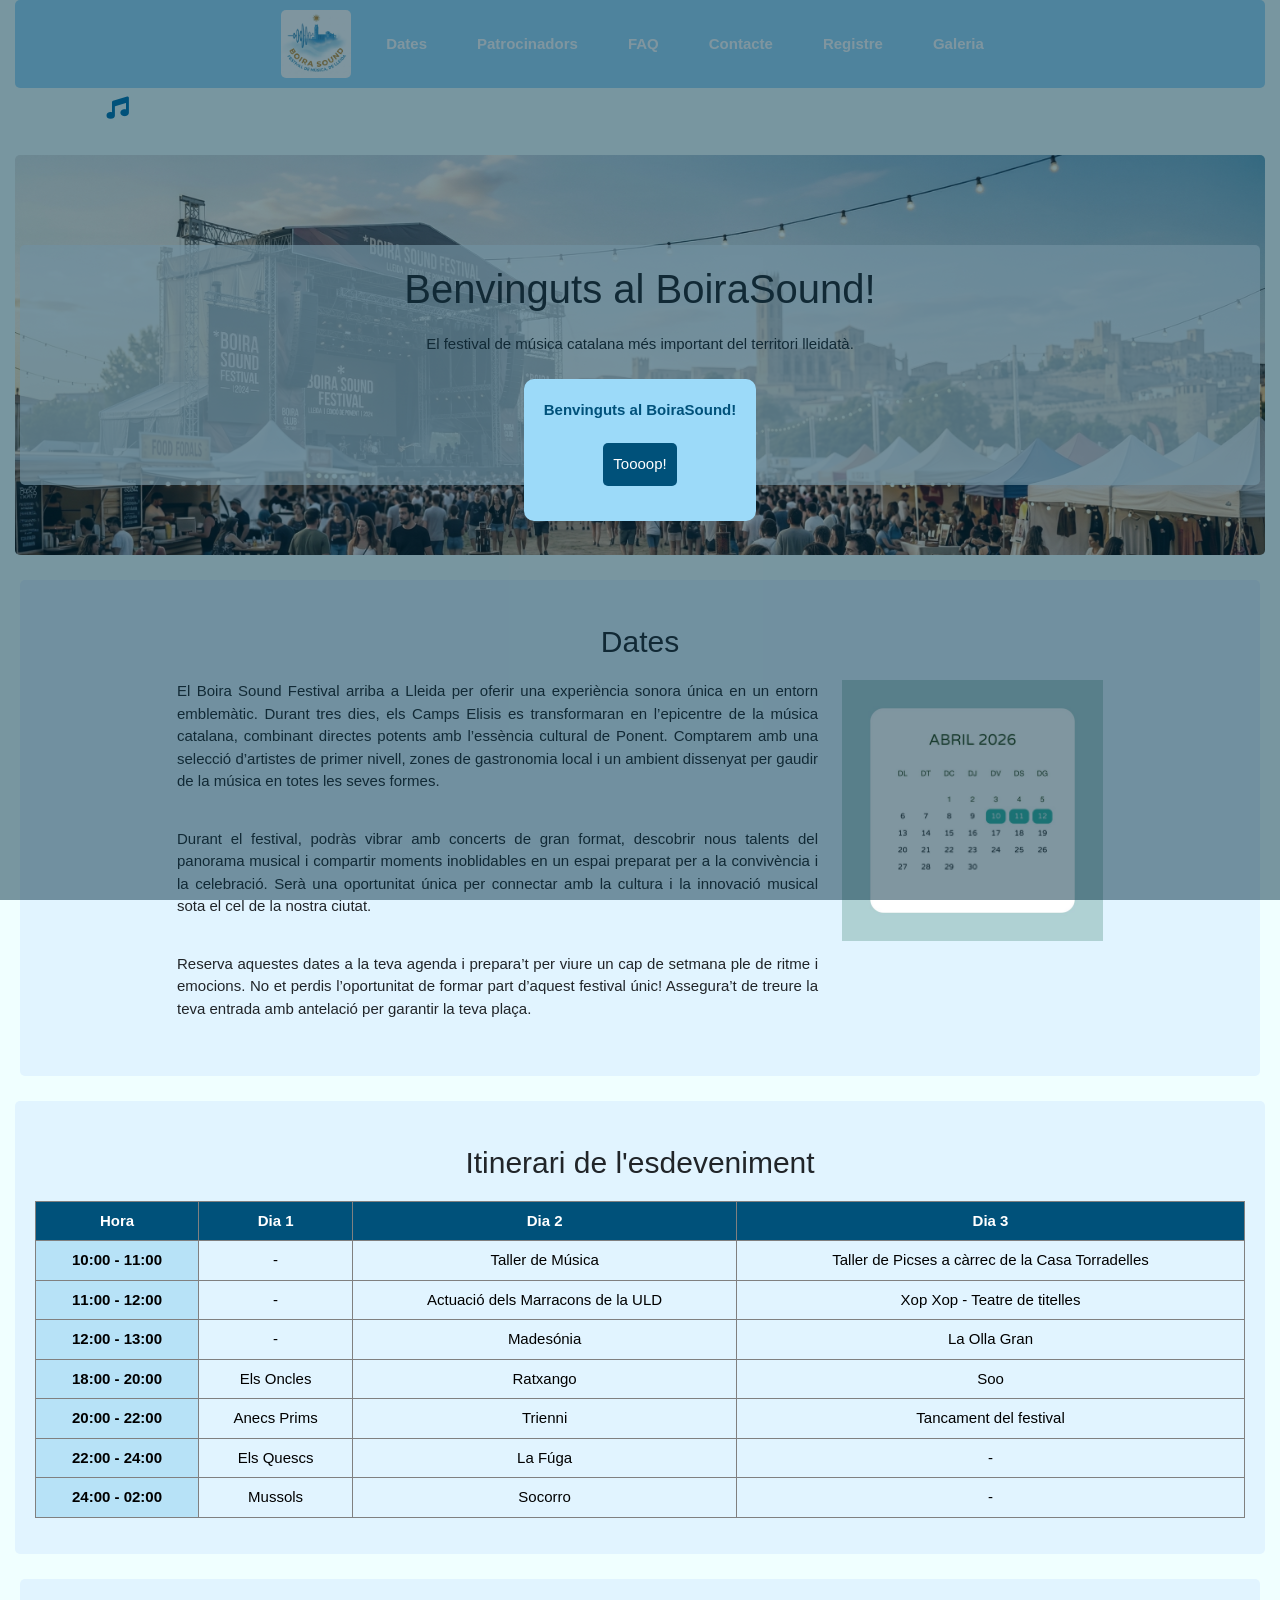
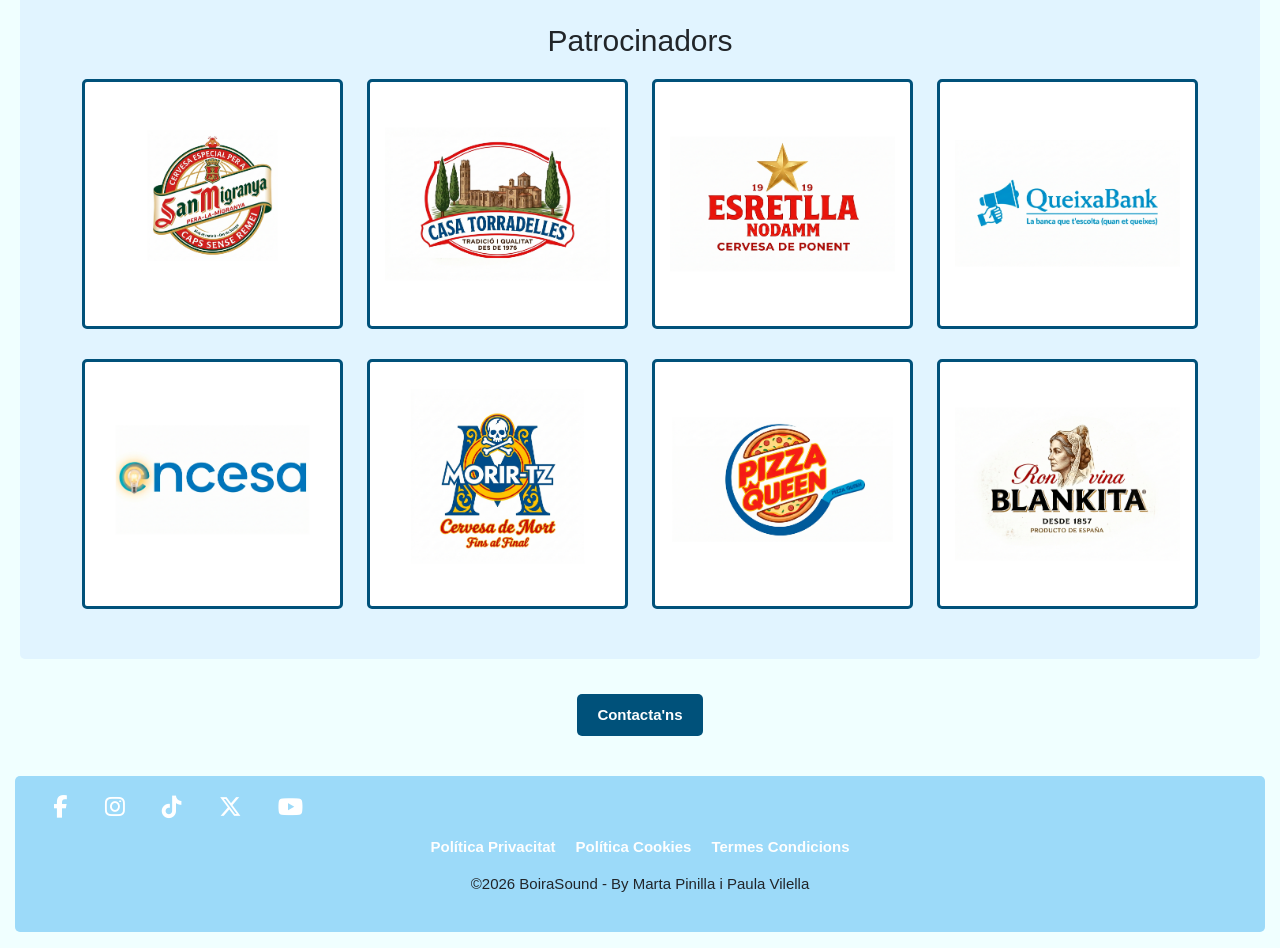
<file: index.html>
<!--Tipus de codi de la fulla-->
<!DOCTYPE html>
<!--Llengua de la web-->
<html lang="ca">
    <!--Part tècnica no visible per a l'usuari.-->
    <head>
        <!--Per a tenir tots el caràcters necessaris per escriure-->
        <meta charset="UTF-8">
        <!--Disseny responsive / adaptable a mobil-->
        <meta name="viewport" content="width=device-width, initial-scale=1.0">
        <!--Títol de la web-->
        <title>BoiraSound</title>
        <!--Enllacem el Bootstrap per organitzar la pàgina-->
        <link href="https://cdn.jsdelivr.net/npm/bootstrap@5.3.5/dist/css/bootstrap.min.css" rel="stylesheet">
        <!--Enllaç amb el full d'estil / css-->
        <link href="./css/style.css" rel="stylesheet">
        <!--Icona que apareix a la pestanya del navegador-->
        <link rel="icon" type="image/png" href="./imatges/favicon.ico">
        <!-- Font Awesome CDN per a les Icones -->
        <link rel="stylesheet" href="https://cdnjs.cloudflare.com/ajax/libs/font-awesome/6.5.2/css/all.min.css">
    </head>
    <!--onmousemove crida la funció del js cada vegada que el ratolí es mou per la pàgina-->
    <body onmousemove="mourenota(event);">
        <!--Icona de nota musical que segueix el cursor, configurada des del css i js-->
        <i id="notamusical" class="fa-solid fa-music"></i>
    <!--Dividim el body amb header, main i footer-->
        <!--Encapçalament-->
        <header>
            <!--Element purament de navegació apart que també ajuda a l'estructura-->
            <nav> 
                <!--Checkbox que actua com un interruptor ocult que fa que s'obri i es tanqui el menú-->
                <input type="checkbox" id="menu-toggle">
                <!--Icona d'amburguesa que sol apareix quan l'ample de la pantalla és menor de 768px i amb el menu-toggle fa que quan es cliqui l'hamburgueseta s'encengui l'interruptor i surti el desplegable del menú-->
                <label class="hamburguesa" for="menu-toggle" id="botoMenu"> <i class="fa-solid fa-bars"></i> </label>

                <!--Llista d'enllaços per la barra de navegació-->
                <ul class="menu"> 
                    <li><a href="index.html" class="logotip"><img src="./imatges/BoiraSound.png" alt="Logotip"></a> </li>
                    <li><a href="#DatesGeneral" class="canvipg">Dates</a></li>
                    <li><a href="#patrocinadors" class="canvipg">Patrocinadors</a></li>
                    <li><a href="FAQ.html" class="canvipg">FAQ</a></li>
                    <li><a href="contacte.html" class="canvipg">Contacte</a></li>
                    <li><a href="registre.html" class="canvipg">Registre</a></li>
                    <li><a href="galeria.html" class="canvipg">Galeria</a></li>
                </ul>
            </nav>
        </header>
        <!--Contingut principal de la web-->
        <main>
            <!--Per separar elements ho fem a través de seccions i divisors.-->
            <!--Secció hero amb un botó per anar a la pàgina del registre-->
            <section id="inici">
                <img alt="imatge del festival" src="./imatges/Img Inici.png">
                <div>
                    <!--Titol principal amb H1-->
                    <h1>Benvinguts al BoiraSound!</h1>
                    <p>El festival de música catalana més important del territori lleidatà.</p>
                    <button><a href="registre.html" id="botoContacte">Registra't</a></button>
                </div>
            </section>
            <!--Contingut sobre l’esdeveniment i un calendari amb les dates. Estructurat amb bootstrap per ordenar i fer la web visualment més atractiva tant en ordenador com en tablet o telèfon mòbil-->       
            <!--El Bootstrap és un fitxer css extern que ens ajuda a distribuir la pàgina, funciona amb divisors classificats per contenidors > files > columnes per determinar quants objectes i de quina mida pot anar a cada lloc-->     
            <section>
                <article id = "DatesGeneral">
                    <!--Subtítols amb H2-->
                    <h2>Dates</h2>
                    <div id="dates" class="container">  <!--Contenidor gran-->
                        <div class="row justify-content-center"> <!--Fila amb la justificació centrada-->
                            <div class="col-md-7 "> <!--Columna de mida mitjana amb 7 de 12 columnes d'amplada-->
                                <p>El Boira Sound Festival arriba a Lleida per oferir una experiència sonora única en un entorn emblemàtic. Durant tres dies, els Camps Elisis es transformaran en l’epicentre de la música catalana, combinant directes potents amb l’essència cultural de Ponent. Comptarem amb una selecció d’artistes de primer nivell, zones de gastronomia local i un ambient dissenyat per gaudir de la música en totes les seves formes.</p>
                                <p>Durant el festival, podràs vibrar amb concerts de gran format, descobrir nous talents del panorama musical i compartir moments inoblidables en un espai preparat per a la convivència i la celebració. Serà una oportunitat única per connectar amb la cultura i la innovació musical sota el cel de la nostra ciutat.</p>
                                <p>Reserva aquestes dates a la teva agenda i prepara’t per viure un cap de setmana ple de ritme i emocions. No et perdis l’oportunitat de formar part d’aquest festival únic! Assegura’t de treure la teva entrada amb antelació per garantir la teva plaça.</p>
                            </div>
                            <div class="col-md-3 "> <!--Columna de mida mitjana amb 3 de 12 columnes d'amplada-->
                                <img  src="./imatges/calendari.jpg" class="img-fluid d-block mx-auto" alt="10,11,12 d'abril">
                            </div>
                        </div>
                    </div>
                </article>
            </section>
                <!--Taula amb l'itinerari de l'esdeveniment en format taula. Relació de les activitats en funció dels dies i les hores -->
                <article>
                    <h2>Itinerari de l'esdeveniment</h2>
                    <table class="table"> <!--El bootstrap també conté classes per fer adaptables i personalitzables fàcilment les taules com per exemple amb el thead per diferenciar la capçalera del cos-->
                        <thead class="table-light">
                        <tr>
                            <th> Hora </th>
                            <th> Dia 1 </th>
                            <th> Dia 2 </th>
                            <th> Dia 3 </th>
                        </tr></thead>
                        <tbody>
                        <tr> 
                            <th> 10:00 - 11:00 </th>
                            <td> - </td>
                            <td> Taller de Música </td>
                            <td> Taller de Picses a càrrec de la Casa Torradelles </td>
                        </tr>
                        <tr>
                            <th> 11:00 - 12:00 </th>
                            <td> - </td>
                            <td> Actuació dels Marracons de la ULD </td>
                            <td> Xop Xop - Teatre de titelles</td>
                        </tr>
                        <tr>
                            <th> 12:00 - 13:00 </th>
                            <td> - </td>
                            <td> Madesónia </td>
                            <td> La Olla Gran </td>
                        </tr>
                        <tr>
                            <th> 18:00 - 20:00 </th>
                            <td> Els Oncles </td>
                            <td> Ratxango </td>
                            <td> Soo </td>
                        </tr>
                        <tr>
                            <th> 20:00 - 22:00 </th>
                            <td> Anecs Prims </td>
                            <td> Trienni </td>
                            <td> Tancament del festival </td>
                        </tr>
                        <tr>
                            <th> 22:00 - 24:00 </th>
                            <td> Els Quescs </td>
                            <td> La Fúga</td>
                            <td> - </td>
                        </tr>
                        <tr>
                            <th> 24:00 - 02:00 </th>
                            <td> Mussols </td>
                            <td> Socorro </td>
                            <td> - </td>
                        </tr></tbody>
                    </table>
                </article>
                <!--Patrocinadors amb targetes d'efecte de gir: davant el logo, darrere el nom i l'enllaç-->
            <section>
                <article id="patrocinadors">
                    <h2>Patrocinadors</h2>
                    <div class="container">
                        <div class="row">
                            <div class="col-md-3"> <!--Cada col-md-3 és un patrocinador que conté l'efecte carta amb dues cares: logo i informació-->
                                <div class="carta"> 
                                    <div class="caraDavantPatro">
                                        <img alt="san migranya" src="./imatges/Patrocinadors/San Migranya.png">
                                    </div>
                                    <div class="caraDarreraPatro">
                                        <p>Sant Migranya</p>
                                        <a href="https://www.sanmiguel.com/es/" target="_blank" class="canvipg">Visita'ns</a>
                                    </div> 
                                </div>
                            </div>
                            <div class="col-md-3">
                                 <div class="carta"> 
                                    <div class="caraDavantPatro">
                                        <img alt="casa torradelles" src="./imatges/Patrocinadors/Casa Torradelles.png">
                                    </div>
                                    <div class="caraDarreraPatro">
                                        <p>Casa Torradelles</p>
                                        <a href="https://casatarradellas.es/" target="_blank" class="canvipg">Visita'ns</a>
                                    </div> 
                                </div>
                            </div>
                            <div class="col-md-3">
                                <div class="carta"> 
                                    <div class="caraDavantPatro">
                                        <img alt="estrella nodamm" src="./imatges/Patrocinadors/Esretlla Nodamm.png">
                                    </div>
                                    <div class="caraDarreraPatro">
                                        <p>Estrella Nodamm</p>
                                        <a href="https://www.estrelladamm.com/" target="_blank" class="canvipg">Visita'ns</a>
                                    </div> 
                                </div>
                            </div>
                            <div class="col-md-3">
                                <div class="carta"> 
                                    <div class="caraDavantPatro">
                                        <img alt="queixa banc" src="./imatges/Patrocinadors/Queixa Banc.png">
                                    </div>
                                    <div class="caraDarreraPatro">
                                        <p>Queixa Banc</p>
                                        <a href="https://www.caixabank.cat/particular/home/particulars_ca.html" target="_blank" class="canvipg">Visita'ns</a>
                                    </div> 
                                </div>
                            </div>
                            <div class="col-md-3">
                                <div class="carta"> 
                                    <div class="caraDavantPatro">
                                        <img alt="encesa" src="./imatges/Patrocinadors/Encesa.png">
                                    </div>
                                    <div class="caraDarreraPatro">
                                        <p>Encesa</p>
                                        <a href="https://endesaluz.es/" target="_blank" class="canvipg">Visita'ns</a>
                                    </div> 
                                </div>
                            </div> 
                            <div class="col-md-3">
                                <div class="carta"> 
                                    <div class="caraDavantPatro">
                                        <img alt="morir-tz" src="./imatges/Patrocinadors/Morir-tz.png">
                                    </div>
                                    <div class="caraDarreraPatro">
                                        <p>Morir-tz</p>
                                        <a href="https://moritz.com/ca/" target="_blank" class="canvipg">Visita'ns</a>
                                    </div> 
                                </div>
                            </div> 
                            <div class="col-md-3">
                                <div class="carta"> 
                                    <div class="caraDavantPatro">
                                        <img alt="pizza queen" src="./imatges/Patrocinadors/Pizza Queen.png">
                                    </div>
                                    <div class="caraDarreraPatro">
                                        <p>Pizza Queen</p>
                                        <a href="https://www.burgerking.es/ca/ " target="_blank" class="canvipg">Visita'ns</a>
                                    </div> 
                                </div>
                            </div> 
                            <div class="col-md-3">
                                <div class="carta"> 
                                    <div class="caraDavantPatro">
                                        <img alt="blankita" src="./imatges/Patrocinadors/Blankita.png">   
                                    </div>
                                    <div class="caraDarreraPatro">
                                        <p>Blankita</p>
                                        <a href="https://negrita.es/" target="_blank" class="canvipg">Visita'ns</a>
                                    </div> 
                                </div>
                            </div> 
                        </div>
                    </div>
                </article>
            </section>
            <!--Botó per anar al formulari de contacte-->
            <section id="botoContacte">
                <button><a href="contacte.html">Contacta'ns</a></button>
            </section>
        </main>
        <!--Peu de pàgina amb les icones de les xxss enllaçades, enllaços d'interès (termes i condicions, política de cookies, política de privadesa) i el copyright-->
        <footer>
            <div>
                <a href="https://www.facebook.com/?locale=ca_ES" target="_blank"><i class="fa-brands fa-facebook-f" alt="Facebook"></i></a>
                <a href="https://www.instagram.com/" target="_blank"><i class="fa-brands fa-instagram" alt="Instagram"></i></a>
                <a href="https://www.tiktok.com/es-419/" target="_blank"><i class="fa-brands fa-tiktok" alt="TikTok"></i></a>
                <a href="https://x.com/?lang=ca" target="_blank"><i class="fa-brands fa-x-twitter" alt="Twitter/X"></i></a>
                <a href="https://www.youtube.com/" target="_blank"><i class="fa-brands fa-youtube" alt="YouTube"></i></a>
            </div>
            <ul>
                <li><a href="politica_privacitat.html" class="canvipg">Política Privacitat</a></li>
                <li><a href="politica_cookies.html" class="canvipg">Política Cookies</a></li>
                <li><a href="termes_condicions.html" class="canvipg">Termes Condicions</a></li>
            </ul>
            <p>&copy;2026  BoiraSound  -  By Marta Pinilla i Paula Vilella</p>
        </footer>
        <!--Pop up d'alerta de benvinguda, surt al carregar la pàgina i es tanca amb el botó-->
        <div  id= tancar class="alerta">
            <div class="contingutAlerta">
            <p>Benvinguts al BoiraSound!</p>
            <button onclick="tancarAlerta()">Toooop!</button> <!--Onclick crida la funció del js que amaga aquest div-->
            </div>
        </div>
        <!--Carreguem el js al final del body perquè la pàgina ja estigui carregada quan s'executi i així no tardi en carregar la pàgina per culpa del js-->
        <script src="./js/codi.js"></script> 
    </body>
</html>
</file>
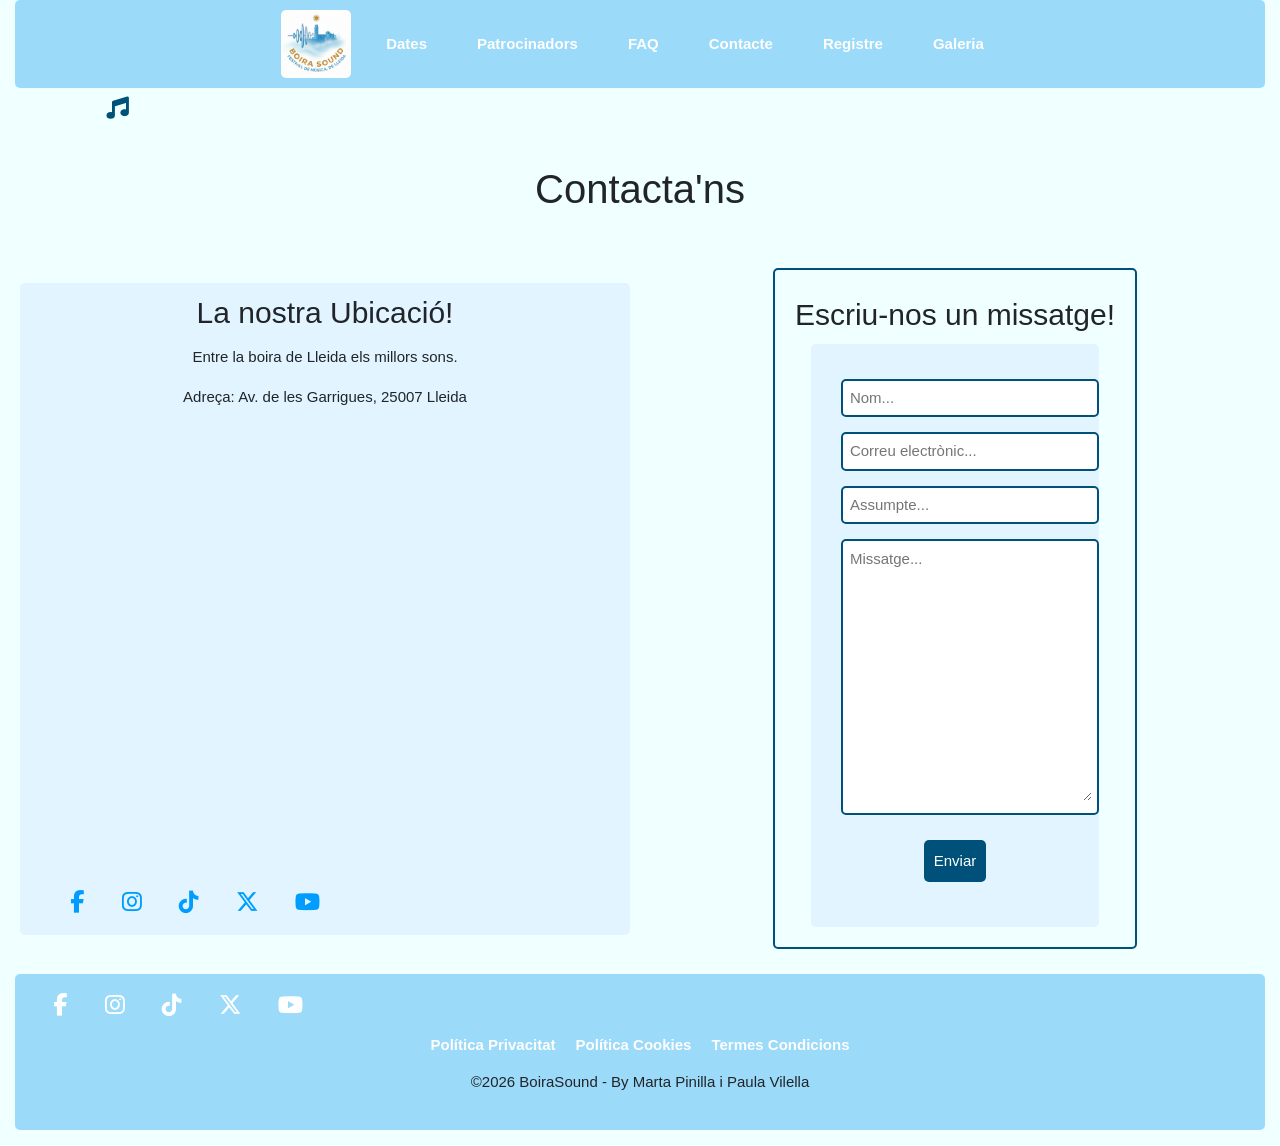
<file: contacte.html>
<!--Tipus de codi de la fulla-->
<!DOCTYPE html>
<!--Llengua de la web-->
<html lang="ca">
    <!--Part tècnica no visible per a l'usuari.-->
    <head>
        <!--Per a tenir tots el caràcters necessaris per escriure-->
        <meta charset="UTF-8">
        <!--Disseny responsive / adaptable a mobil-->
        <meta name="viewport" content="width=device-width, initial-scale=1.0">
        <!--Títol de la web-->
        <title>BoiraSound</title>
        <!--Enllacem el Bootstrap per organitzar la pàgina-->
        <link href="https://cdn.jsdelivr.net/npm/bootstrap@5.3.5/dist/css/bootstrap.min.css" rel="stylesheet">
        <!--Enllaç amb el full d'estil / css-->
        <link href="./css/style.css" rel="stylesheet">
        <!--Icona que apareix a la pestanya del navegador-->
        <link rel="icon" type="image/png" href="./imatges/favicon.ico">
        <!-- Font Awesome CDN per a les Icones -->
        <link rel="stylesheet" href="https://cdnjs.cloudflare.com/ajax/libs/font-awesome/6.5.2/css/all.min.css">
    </head>
    <!--Les parts de l'explicació de l'estructura estan a l'índex-->
    <body onmousemove="mourenota(event);">
        <i id="notamusical" class="fa-solid fa-music"></i> 
        <header>
            <nav> 
                <input type="checkbox" id="menu-toggle">
                <label class="hamburguesa" for="menu-toggle" id="botoMenu"> <i class="fa-solid fa-bars"></i> </label>
                <ul class="menu"> 
                    <li><a href="index.html" class="logotip"><img src="./imatges/BoiraSound.png" alt="Logotip"></a> </li>
                    <li><a href="index.html#DatesGeneral" class="canvipg">Dates</a></li>
                    <li><a href="index.html#patrocinadors" class="canvipg">Patrocinadors</a></li>
                    <li><a href="FAQ.html" class="canvipg">FAQ</a></li>
                    <li><a href="contacte.html" class="canvipg">Contacte</a></li>
                    <li><a href="registre.html" class="canvipg">Registre</a></li>
                    <li><a href="galeria.html" class="canvipg">Galeria</a></li>
                </ul>
            </nav>
        </header>
        <main>
            <!--Per separar elements ho fem a través de seccions.-->
            <section> <!--Títol 1-->
                <h1>Contacta'ns</h1>
            </section>
            <!--Secció per ajuntar els dos articles diferenciats-->
            <section id="general-contacte"> 
                <!--Part esquerra del mapa de google maps.-->
                <article id="mapa"> 
                    <!--En aquesta part posem el titol i els textos-->
                    <h2>La nostra Ubicació!</h2>
                    <p>Entre la boira de Lleida els millors sons.</p>
                    <p>Adreça: Av. de les Garrigues, 25007 Lleida</p>
                    <!--Afegim el link del mapa de l'esdeveniment amb iframe predeterminat de html que ens proporciona google maps-->
                    <iframe src="https://www.google.com/maps/embed?pb=!1m18!1m12!1m3!1d5398.773943965388!2d0.6320269!3d41.61424609999999!2m3!1f0!2f0!3f0!3m2!1i1024!2i768!4f13.1!3m3!1m2!1s0x12a6e065d434241b%3A0x16de5776a4ec728a!2sParc%20dels%20Camps%20Elisis!5e1!3m2!1sca!2ses!4v1775723459762!5m2!1sca!2ses" width="600" height="450" style="border:0;" allowfullscreen="" loading="lazy" referrerpolicy="no-referrer-when-downgrade"></iframe>
                    <!--Per a les xarxes socials fem una llista no ordenada amb icones de les xarxes socials extretes de Font Awesome on posem els links de les pàgines web pertinents a cada xarxa social.-->
                    <ul id="xxss">
                        <a href="https://www.facebook.com/?locale=ca_ES" target="_blank"><i class="fa-brands fa-facebook-f" alt="Facebook"></i></a>
                        <a href="https://www.instagram.com/" target="_blank"><i class="fa-brands fa-instagram" alt="Instagram"></i></a>
                        <a href="https://www.tiktok.com/es-419/" target="_blank"><i class="fa-brands fa-tiktok" alt="TikTok"></i></a>
                        <a href="https://x.com/?lang=ca" target="_blank"><i class="fa-brands fa-x-twitter" alt="Twitter/X"></i></a>
                        <a href="https://www.youtube.com/" target="_blank"><i class="fa-brands fa-youtube" alt="YouTube"></i></a>
                    </ul>
                </article>
                <!--Part dreta de formulari de contacte.-->
               <article id="form-missatge">
                    <!--Títol 2-->
                    <h2>Escriu-nos un missatge!</h2>
                    <!--Fem un divisor amb identificador per poder modificar-->
                    <div id="missatge">
                        <!--Formulari on cada input té el seu propi div per poder separar els contenidors-->
                        <form> 
                            <div>
                                <input type="text" id="nom" name="nom" placeholder="Nom..." maxlength="20" required>
                            </div>
                            <div> 
                                <!--Utilitzem 'oninput' per comprovar al js si l'email es vàlid i si la contrasenya i la validació són iguals a temps real-->
                                <input type="email" id="email" name="email" placeholder="Correu electrònic..." oninput="validarCorreu() " maxlength="40" required>
                            </div>
                            <div>
                                <input type="text" id="assumpte" name="assumpte" placeholder="Assumpte..." maxlength="30" required>
                            </div>
                            <div> 
                                <!--Per poder escriure més text creem una text area-->
                               <textarea id="missatge" name="missatge" placeholder="Missatge..." required></textarea>
                            </div>
                            <!--Posem una secció amb el botó dins del formulari per poder enviar.-->
                            <section id="botoContacte"> 
                                <button>Enviar</button>
                            </section>
                        </form>
                    </div>
                </article>
            </section>
        </main>
        <footer>
            <div>
                <a href="https://www.facebook.com/?locale=ca_ES" target="_blank"><i class="fa-brands fa-facebook-f" alt="Facebook"></i></a>
                <a href="https://www.instagram.com/" target="_blank"><i class="fa-brands fa-instagram" alt="Instagram"></i></a>
                <a href="https://www.tiktok.com/es-419/" target="_blank"><i class="fa-brands fa-tiktok" alt="TikTok"></i></a>
                <a href="https://x.com/?lang=ca" target="_blank"><i class="fa-brands fa-x-twitter" alt="Twitter/X"></i></a>
                <a href="https://www.youtube.com/" target="_blank"><i class="fa-brands fa-youtube" alt="YouTube"></i></a>
            </div>
            <ul>
                <li><a href="politica_privacitat.html" class="canvipg">Política Privacitat</a></li>
                <li><a href="politica_cookies.html" class="canvipg">Política Cookies</a></li>
                <li><a href="termes_condicions.html" class="canvipg">Termes Condicions</a></li>
            </ul>
            <p>&copy;2026  BoiraSound  -  By Marta Pinilla i Paula Vilella</p>
        </footer>
        <script src="./js/codi.js"></script> 
    </body>
</html>
</file>
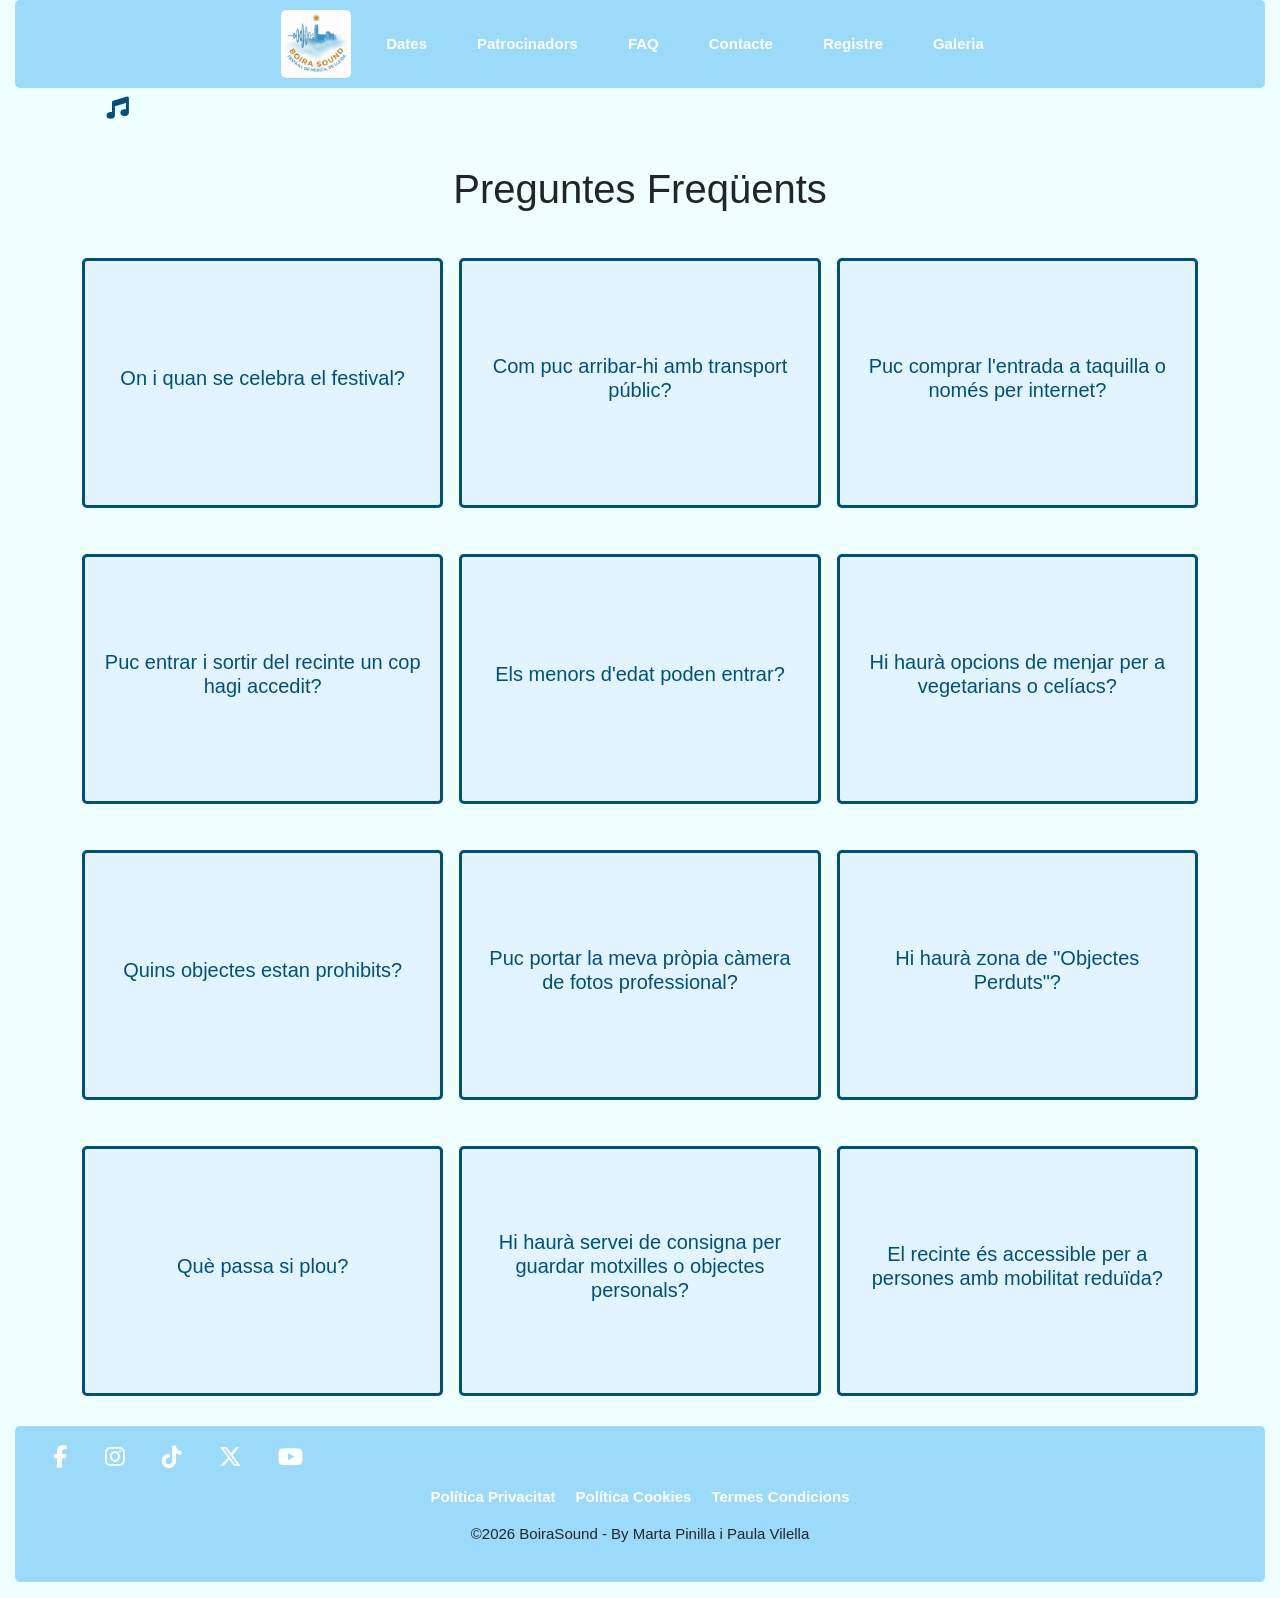
<file: FAQ.html>
<!--Tipus de codi de la fulla-->
<!DOCTYPE html>
<!--Llengua de la web-->
<html lang="ca"> 
    <!--Part tècnica no visible per a l'usuari.-->
    <head>
        <!--Per a tenir tots el caràcters necessaris per escriure-->
        <meta charset="UTF-8">
        <!--Disseny responsive / adaptable a mobil-->
        <meta name="viewport" content="width=device-width, initial-scale=1.0">
        <!--Títol de la web-->
        <title>BoiraSound</title>
        <!--Enllacem el Bootstrap per organitzar la pàgina-->
        <link href="https://cdn.jsdelivr.net/npm/bootstrap@5.3.5/dist/css/bootstrap.min.css" rel="stylesheet">
        <!--Enllaç amb el full d'estil / css-->
        <link href="./css/style.css" rel="stylesheet">
        <!--Icona que apareix a la pestanya del navegador-->
        <link rel="icon" type="image/png" href="./imatges/favicon.ico">
        <!-- Font Awesome CDN per a les Icones -->
        <link rel="stylesheet" href="https://cdnjs.cloudflare.com/ajax/libs/font-awesome/6.5.2/css/all.min.css">
    </head>
    <!--Les parts de l'explicació de l'estructura estan a l'índex-->
    <body onmousemove="mourenota(event);">
        <i id="notamusical" class="fa-solid fa-music"></i> 
        <header>
            <nav> 
                <input type="checkbox" id="menu-toggle">
                <label class="hamburguesa" for="menu-toggle" id="botoMenu"> <i class="fa-solid fa-bars"></i> </label>
                <ul class="menu"> 
                    <li><a href="index.html" class="logotip"><img src="./imatges/BoiraSound.png" alt="Logotip"></a> </li>
                    <li><a href="index.html#DatesGeneral" class="canvipg">Dates</a></li>
                    <li><a href="index.html#patrocinadors" class="canvipg">Patrocinadors</a></li>
                    <li><a href="FAQ.html" class="canvipg">FAQ</a></li>
                    <li><a href="contacte.html" class="canvipg">Contacte</a></li>
                    <li><a href="registre.html" class="canvipg">Registre</a></li>
                    <li><a href="galeria.html" class="canvipg">Galeria</a></li>
                </ul>
            </nav>
        </header>
        <main>
            <section>
                <!--Títol a mida del H1-->
                <h1>Preguntes Freqüents</h1>
            </section>
            <!--Utilitzem el Bootstrap perquè el disseny sigui responsive i s'adapti a la mida de la pantalla. Creem un container on aniran tots els elements i també una única fila per totes les cartes, en canvi, una columna per cadascuna. Cada carta està dividida amb una classe general , una per la part de davant i una per la part de darrera. Gràcies a això després podrem aplicar les característiques i els efectes corresponents a cada classe--> 
            <div class="container">
                <div class="row g-3">
                    <div class="col-md-4">
                        <div class="carta"> 
                            <div class="caraDavant">
                                <h3>On i quan se celebra el festival?</h3>
                            </div>
                            <div class="caraDarrera"> 
                                <p>El festival tindrà lloc als Camps Elisis de Lleida els dies 10, 11 i 12 d’abril.</p>
                            </div>
                        </div>    
                    </div>
                    <div class="col-md-4">
                        <div class="carta">
                            <div class="caraDavant">
                                <h3>Com puc arribar-hi amb transport públic?</h3>
                            </div>
                            <div class="caraDarrera">
                                <p>Pots utilitzar les línies d'autobús urbà de Lleida (línies: L1, L2). Si vens de fora, l'estació de tren de Lleida-Pirineus és a pocs minuts a peu del recinte.</p>
                            </div>
                        </div>
                    </div>
                    <div class="col-md-4">
                        <div class="carta">
                            <div class="caraDavant">
                                <h3>Puc comprar l'entrada a taquilla o només per internet?</h3>
                            </div>
                            <div class="caraDarrera">
                                <p>Recomanem comprar-les anticipadament a través del web oficial. Si no s'exhaureixen, n'hi haurà una quantitat limitada a la taquilla el mateix dia del festival.</p>
                            </div>
                        </div>
                    </div>
                    <div class="col-md-4">
                        <div class="carta"> 
                            <div class="caraDavant">
                                <h3>Puc entrar i sortir del recinte un cop hagi accedit?</h3>
                            </div>
                            <div class="caraDarrera"> 
                                <p>Sí, però només si tens l'abonament o l'entrada amb polsera acreditativa. Les entrades de dia no permeten el reaccés un cop s'abandona el recinte.</p>
                            </div>
                        </div> 
                    </div>
                    <div class="col-md-4">
                        <div class="carta">
                            <div class="caraDavant">
                                <h3>Els menors d'edat poden entrar?</h3>
                            </div>
                            <div class="caraDarrera">
                                <p>Sí. Els menors de 16 anys han d'anar acompanyats pel pare, mare o tutor legal i portar l'autorització signada. Els menors d'entre 16 i 18 anys poden entrar sols amb l'autorització corresponent.</p>
                            </div>
                        </div>
                    </div>
                    <div class="col-md-4">
                        <div class="carta">
                            <div class="caraDavant">
                                <h3>Hi haurà opcions de menjar per a vegetarians o celíacs?</h3>
                            </div>
                            <div class="caraDarrera">
                                <p>Sí, a la zona de food trucks comptarem amb una oferta gastronòmica variada que inclou opcions veganes, vegetarianes i productes sense gluten.</p>
                            </div>
                        </div>
                    </div>
                    <div class="col-md-4">
                        <div class="carta"> 
                            <div class="caraDavant">
                                <h3>Quins objectes estan prohibits?</h3>
                            </div>
                            <div class="caraDarrera"> 
                                <p> Per seguretat, no es permet l'entrada d'objectes punxants, ampolles de vidre, llaunes, paraigües grans o qualsevol element que l'organització consideri perillós.</p>
                            </div>
                        </div> 
                    </div>  
                    <div class="col-md-4">
                        <div class="carta">
                            <div class="caraDavant">
                                <h3> Puc portar la meva pròpia càmera de fotos professional?</h3>
                            </div>
                            <div class="caraDarrera">
                                <p>L'ús de càmeres professionals i equips d'enregistrament de vídeo està reservat exclusivament a la premsa acreditada. Està permès l'ús de telèfons mòbils i càmeres compactes domèstiques.</p>
                            </div>
                        </div>
                    </div>
                    <div class="col-md-4">
                        <div class="carta">
                            <div class="caraDavant">
                                <h3> Hi haurà zona de "Objectes Perduts"?</h3>
                            </div>
                            <div class="caraDarrera">
                                <p>Sí, hi haurà un punt d'informació a l'entrada del recinte on es gestionaran els objectes perduts durant els dies del festival.</p>
                            </div>
                        </div>
                    </div>
                    <div class="col-md-4">
                        <div class="carta"> 
                            <div class="caraDavant">
                                <h3>Què passa si plou?</h3>
                            </div>
                            <div class="caraDarrera"> 
                                <p>El festival seguirà endavant en cas de pluja moderada. Només se suspendria o s'ajornaria si les condicions meteorològiques posessin en risc la seguretat dels assistents o els artistes.</p>
                            </div>
                        </div>         
                    </div>
                    <div class="col-md-4">
                        <div class="carta">
                            <div class="caraDavant">
                                <h3>Hi haurà servei de consigna per guardar motxilles o objectes personals?</h3>
                            </div>
                            <div class="caraDarrera">
                                <p>Sí, el recinte disposarà d'un servei de lloguer de taquilles i consigna a prop de l'accés principal perquè puguis gaudir dels concerts amb total comoditat i seguretat.</p>
                            </div>
                        </div>
                    </div> 
                    <div class="col-md-4">
                        <div class="carta">
                            <div class="caraDavant">
                                <h3>El recinte és accessible per a persones amb mobilitat reduïda?</h3>
                            </div>
                            <div class="caraDarrera">
                                <p>Totalment. Els Camps Elisis estan adaptats amb rampes d'accés, zones elevades amb visibilitat preferent davant dels escenaris i lavabos específics per a persones amb mobilitat reduïda.</p>
                            </div>
                        </div>
                    </div>
                </div>
            </div>
        </main>
        <footer>
            <div>
                <a href="https://www.facebook.com/?locale=ca_ES" target="_blank"><i class="fa-brands fa-facebook-f" alt="Facebook"></i></a>
                <a href="https://www.instagram.com/" target="_blank"><i class="fa-brands fa-instagram" alt="Instagram"></i></a>
                <a href="https://www.tiktok.com/es-419/" target="_blank"><i class="fa-brands fa-tiktok" alt="TikTok"></i></a>
                <a href="https://x.com/?lang=ca" target="_blank"><i class="fa-brands fa-x-twitter" alt="Twitter/X"></i></a>
                <a href="https://www.youtube.com/" target="_blank"><i class="fa-brands fa-youtube" alt="YouTube"></i></a>
            </div>
            <ul>
                <li><a href="politica_privacitat.html" class="canvipg">Política Privacitat</a></li>
                <li><a href="politica_cookies.html" class="canvipg">Política Cookies</a></li>
                <li><a href="termes_condicions.html" class="canvipg">Termes Condicions</a></li>
            </ul>
            <p>&copy;2026  BoiraSound  -  By Marta Pinilla i Paula Vilella</p>
        </footer>
        <script src="./js/codi.js"></script>
    </body>
</html>
</file>
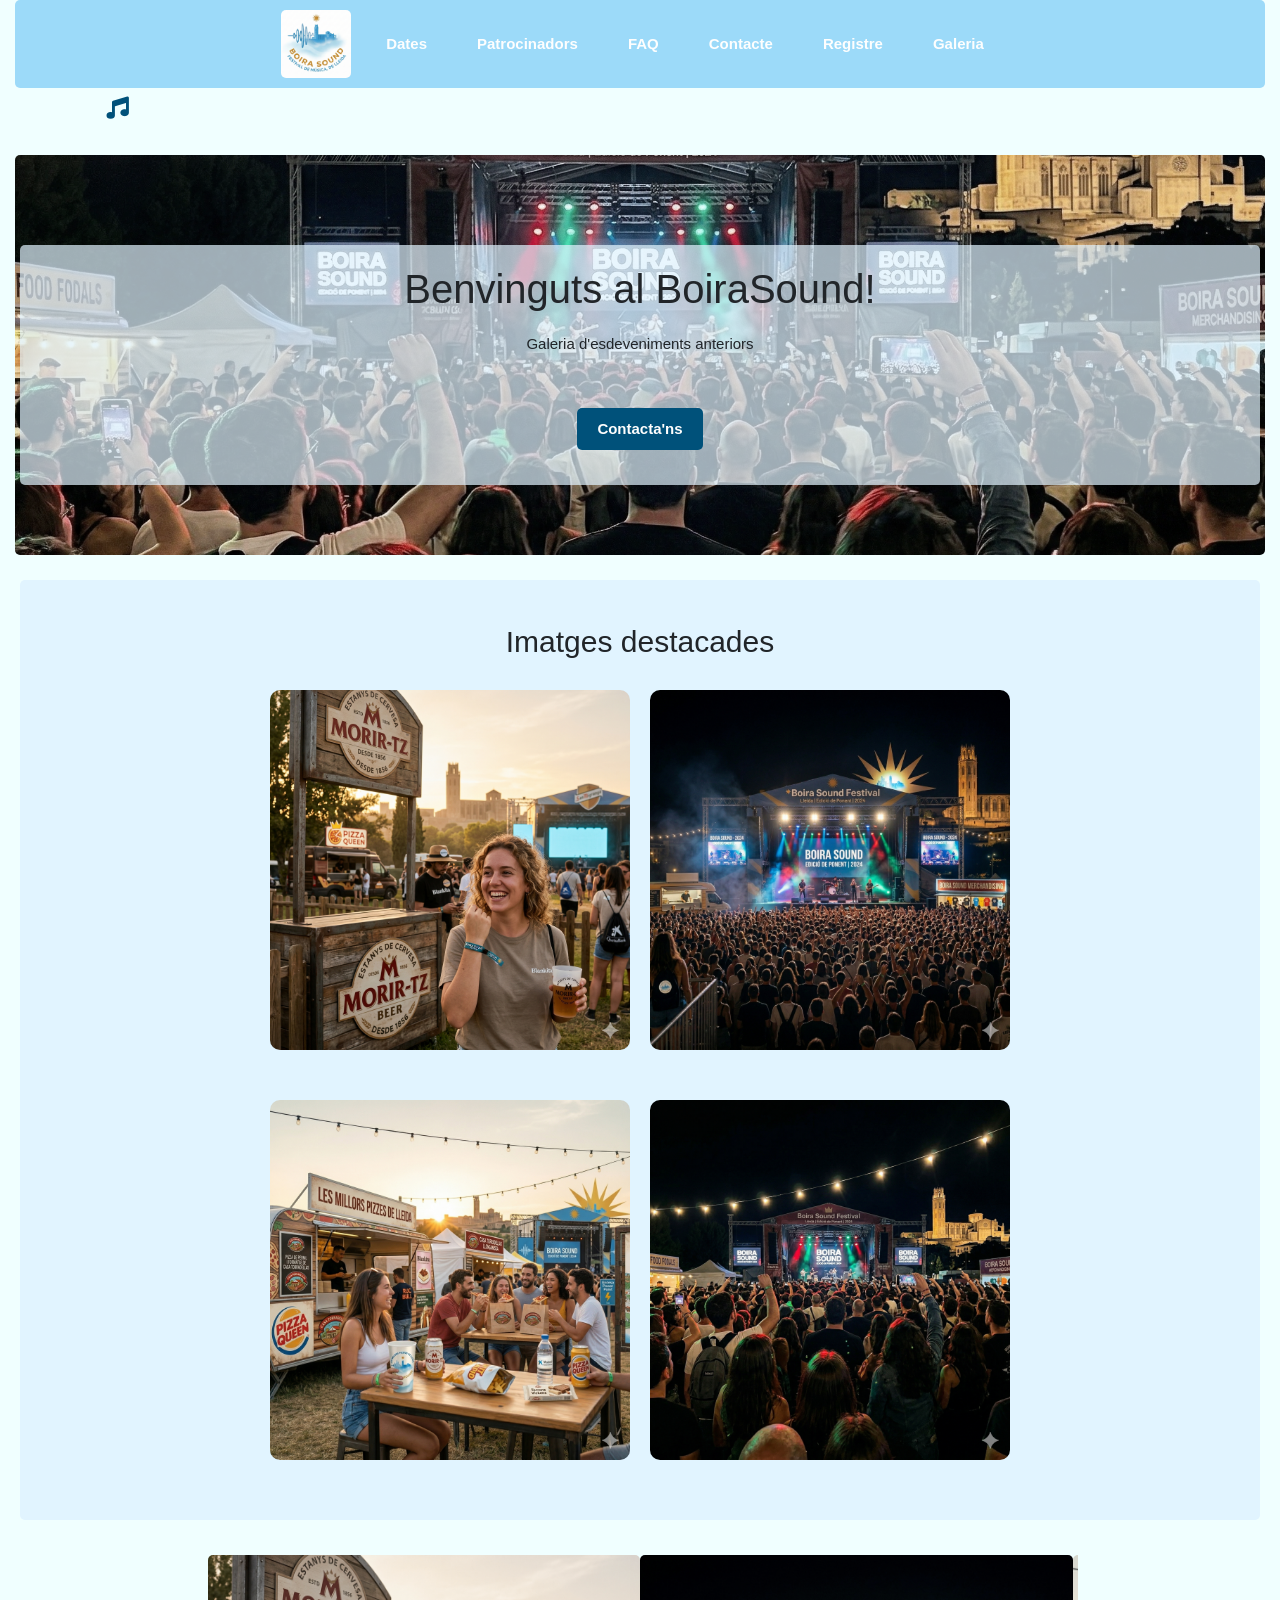
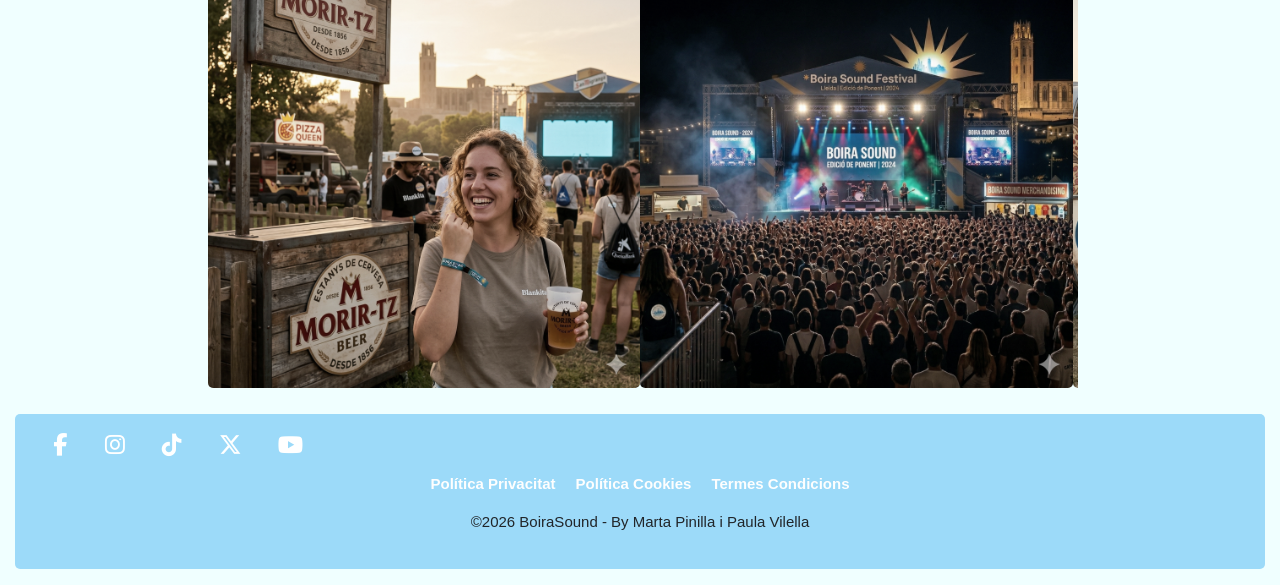
<file: galeria.html>
<!--Tipus de codi de la fulla-->
<!DOCTYPE html>
<!--Llengua de la web-->
<html lang="ca">
    <!--Part tècnica no visible per a l'usuari.-->
    <head>
        <!--Per a tenir tots el caràcters necessaris per escriure-->
        <meta charset="UTF-8">
        <!--Disseny responsive / adaptable a mobil-->
        <meta name="viewport" content="width=device-width, initial-scale=1.0">
        <!--Títol de la web-->
        <title>BoiraSound</title>
        <!--Enllacem el Bootstrap per organitzar la pàgina-->
        <link href="https://cdn.jsdelivr.net/npm/bootstrap@5.3.5/dist/css/bootstrap.min.css" rel="stylesheet">
        <!--Enllaç amb el full d'estil / css-->
        <link href="./css/style.css" rel="stylesheet">
        <!--Icona que apareix a la pestanya del navegador-->
        <link rel="icon" type="image/png" href="./imatges/favicon.ico">
        <!-- Font Awesome CDN per a les Icones -->
        <link rel="stylesheet" href="https://cdnjs.cloudflare.com/ajax/libs/font-awesome/6.5.2/css/all.min.css">
    </head>
    <!--Les parts de l'explicació de l'estructura estan a l'índex-->
    <body onmousemove="mourenota(event);">
        <i id="notamusical" class="fa-solid fa-music"></i> 
        <header>
            <nav> 
                <input type="checkbox" id="menu-toggle">
                <label class="hamburguesa" for="menu-toggle" id="botoMenu"> <i class="fa-solid fa-bars"></i> </label>
                <ul class="menu"> 
                    <li><a href="index.html" class="logotip"><img src="./imatges/BoiraSound.png" alt="Logotip"></a> </li>
                    <li><a href="index.html#DatesGeneral" class="canvipg">Dates</a></li>
                    <li><a href="index.html#patrocinadors" class="canvipg">Patrocinadors</a></li>
                    <li><a href="FAQ.html" class="canvipg">FAQ</a></li>
                    <li><a href="contacte.html" class="canvipg">Contacte</a></li>
                    <li><a href="registre.html" class="canvipg">Registre</a></li>
                    <li><a href="galeria.html" class="canvipg">Galeria</a></li>
                </ul>
            </nav>
        </header>
        <main>
            <!--Fem servir la mateixa secció que al index per l'inici de la galeria però amb diferent text i amb el botó de contacte-->
            <section id="inici">
                <img alt="imatge del festival" src="./imatges/Slider imgs/Foto boirasound 4.png">
                <div>
                    <!--Titol principal amb H1-->
                    <h1>Benvinguts al BoiraSound!</h1>
                    <p>Galeria d'esdeveniments anteriors</p>
                    <button><a href="contacte.html" id="botoContacte">Contacta'ns</a></button>
                </div>
            </section> 
            <!--Creem amb format Bootstrap els contenidors, files i columnes per afegir les imatges i que aquestes siguin adaptables a mida mobil i ordenador-->            
            <section>
                <article >
                    <!--Subtítols amb H2-->
                    <h2>Imatges destacades</h2>
                    <!--Com volem que es facin grans al clicar necessitem diferents tipus de classes per indicar-ho al css i js-->
                    <div class = "container" >
                        <div class="row justify-content-center rowimgDestacades">
                            <div class="col-md-4 ">
                                <img class="imgDestacades imgPetita"  src="./imatges/Slider imgs/Foto boirasound 1.png">
                            </div>
                            <div class="col-md-4 ">
                                <img class="imgDestacades imgPetita" src="./imatges/Slider imgs/Foto boirasound 3.png">
                            </div>
                        </div>
                        <div class="row justify-content-center rowimgDestacades">
                            <div class="col-md-4 ">
                                <img class="imgDestacades imgPetita" src="./imatges/Slider imgs/Foto boirasound 2.png">
                            </div>
                            <div class="col-md-4 ">
                                <img class="imgDestacades imgPetita" src="./imatges/Slider imgs/Foto boirasound 4.png">
                            </div>
                        </div>
                    </div>
                </article>
            </section>
            <!--Slider que s'anima amb els keyframes del css-->
            <section class="filaGaleria">
                    <ul>
                        <li><img src="./imatges/Slider imgs/Foto boirasound 1.png"></li>
                        <li><img src="./imatges/Slider imgs/Foto boirasound 3.png"></li>
                        <li><img src="./imatges/Slider imgs/Foto boirasound 2.png"></li>
                        <li><img src="./imatges/Slider imgs/Foto boirasound 4.png"></li>
                        <li><img src="./imatges/Slider imgs/Foto boirasound 5.png"></li>
                        <li><img src="./imatges/Slider imgs/Foto boirasound 6.png"></li>
                        <li><img src="./imatges/Slider imgs/Mapa esquerra.png"></li>
                        <li><img src="./imatges/Slider imgs/Mapa dreta.png"></li>
                    </ul>
            </section>
        
        </main>
        <footer>
            <div>
                <a href="https://www.facebook.com/?locale=ca_ES" target="_blank"><i class="fa-brands fa-facebook-f" alt="Facebook"></i></a>
                <a href="https://www.instagram.com/" target="_blank"><i class="fa-brands fa-instagram" alt="Instagram"></i></a>
                <a href="https://www.tiktok.com/es-419/" target="_blank"><i class="fa-brands fa-tiktok" alt="TikTok"></i></a>
                <a href="https://x.com/?lang=ca" target="_blank"><i class="fa-brands fa-x-twitter" alt="Twitter/X"></i></a>
                <a href="https://www.youtube.com/" target="_blank"><i class="fa-brands fa-youtube" alt="YouTube"></i></a>
            </div>
            <ul>
                <li><a href="politica_privacitat.html" class="canvipg">Política Privacitat</a></li>
                <li><a href="politica_cookies.html" class="canvipg">Política Cookies</a></li>
                <li><a href="termes_condicions.html" class="canvipg">Termes Condicions</a></li>
            </ul>
            <p>&copy;2026  BoiraSound  -  By Marta Pinilla i Paula Vilella</p>
        </footer>
    <script src="./js/codi.js"></script> 
    </body>
</html>
</file>
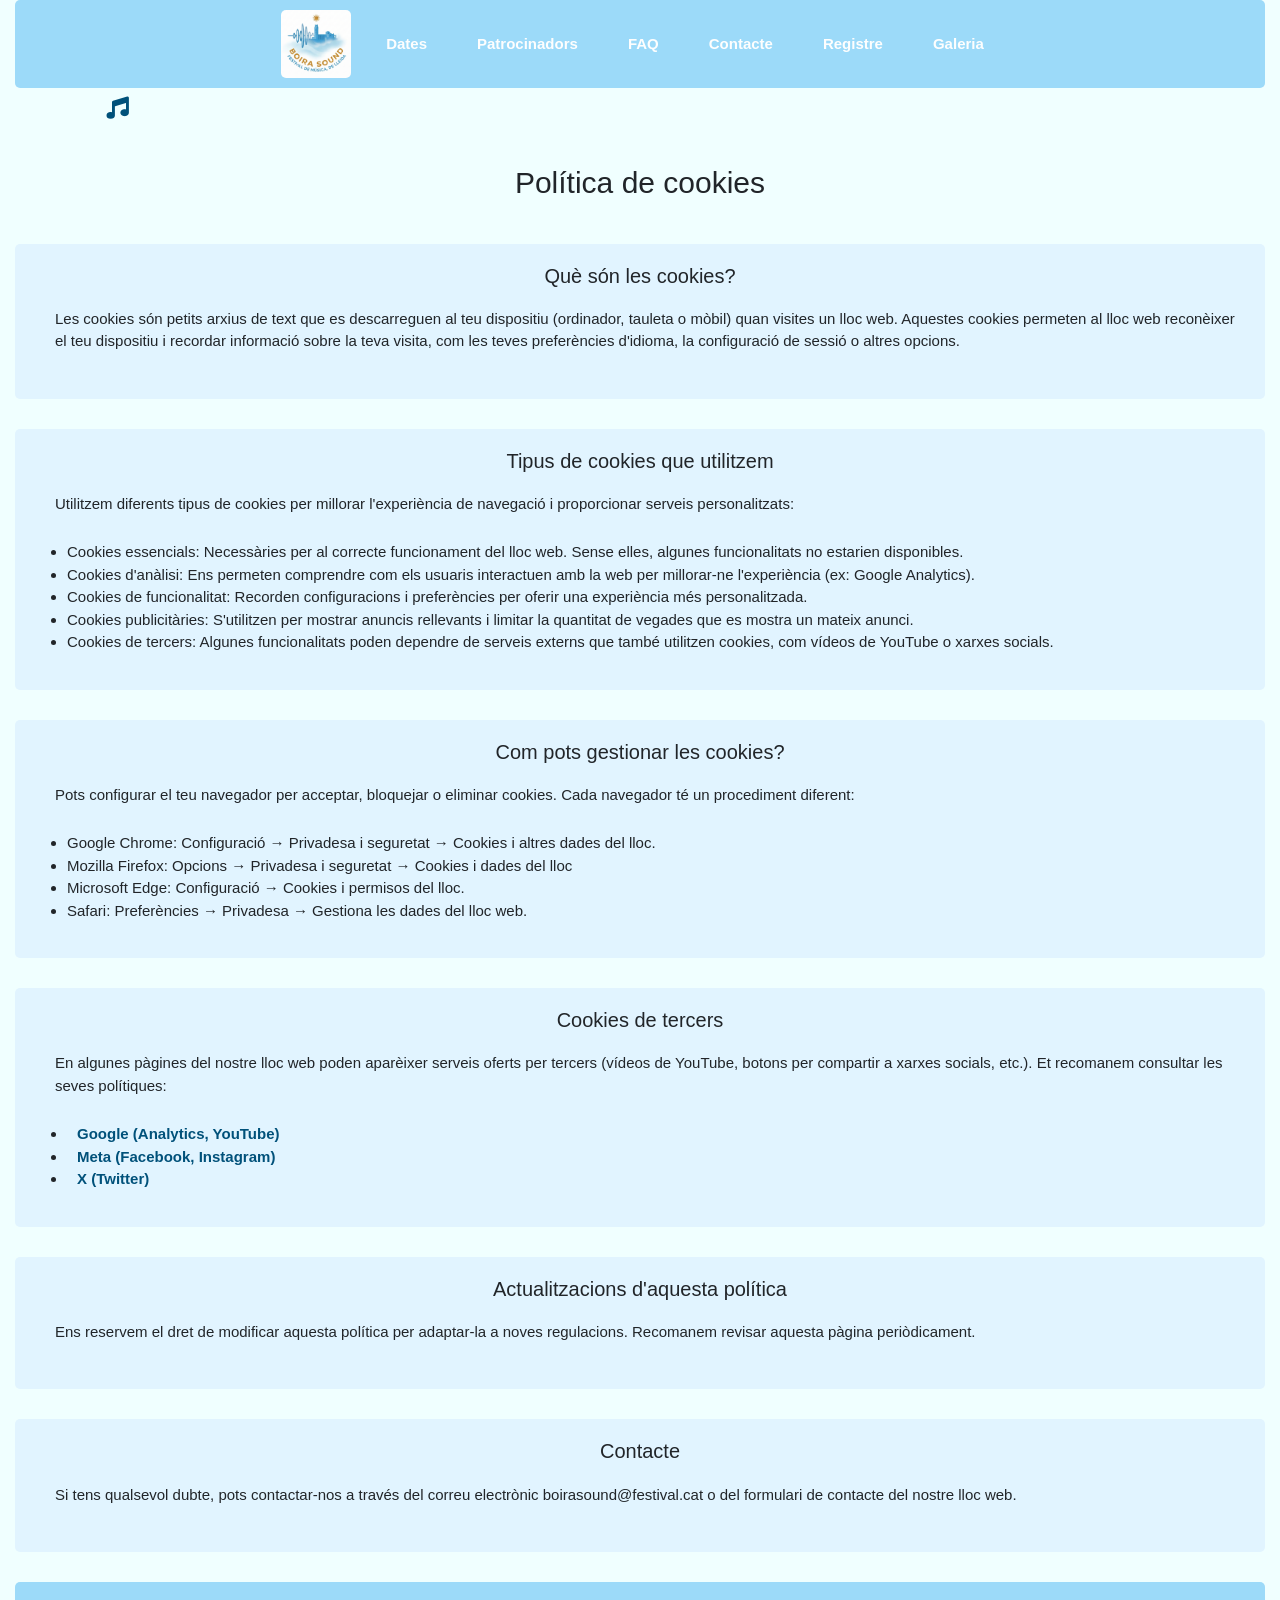
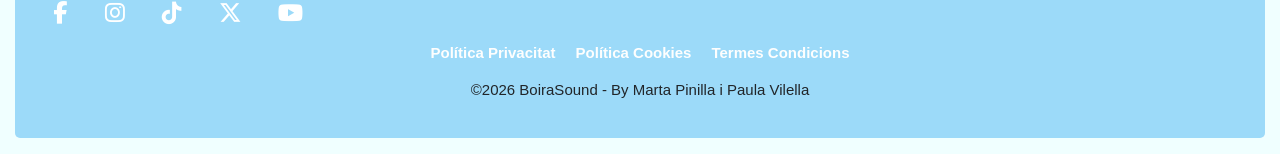
<file: politica_cookies.html>
<!--Tipus de codi de la fulla-->
<!DOCTYPE html>
<!--Llengua de la web-->
<html lang="ca">
    <!--Part tècnica no visible per a l'usuari.-->
    <head>
        <!--Per a tenir tots el caràcters necessaris per escriure-->
        <meta charset="UTF-8">
        <!--Disseny responsive / adaptable a mobil-->
        <meta name="viewport" content="width=device-width, initial-scale=1.0">
        <!--Títol de la web-->
        <title>BoiraSound</title>
        <!--Enllacem el Bootstrap per organitzar la pàgina-->
        <link href="https://cdn.jsdelivr.net/npm/bootstrap@5.3.5/dist/css/bootstrap.min.css" rel="stylesheet">
        <!--Enllaç amb el full d'estil / css-->
        <link href="./css/style.css" rel="stylesheet">
        <!--Icona que apareix a la pestanya del navegador-->
        <link rel="icon" type="image/png" href="./imatges/favicon.ico">
        <!-- Font Awesome CDN per a les Icones -->
        <link rel="stylesheet" href="https://cdnjs.cloudflare.com/ajax/libs/font-awesome/6.5.2/css/all.min.css">
    </head>
    <!--Les parts de l'explicació de l'estructura estan a l'índex-->
    <body onmousemove="mourenota(event);">
        <i id="notamusical" class="fa-solid fa-music"></i> 
        <header>
            <nav> 
                <input type="checkbox" id="menu-toggle">
                <label class="hamburguesa" for="menu-toggle" id="botoMenu"> <i class="fa-solid fa-bars"></i> </label>
                <ul class="menu"> 
                    <li><a href="index.html" class="logotip"><img src="./imatges/BoiraSound.png" alt="Logotip"></a> </li>
                    <li><a href="index.html#DatesGeneral" class="canvipg">Dates</a></li>
                    <li><a href="index.html#patrocinadors" class="canvipg">Patrocinadors</a></li>
                    <li><a href="FAQ.html" class="canvipg">FAQ</a></li>
                    <li><a href="contacte.html" class="canvipg">Contacte</a></li>
                    <li><a href="registre.html" class="canvipg">Registre</a></li>
                    <li><a href="galeria.html" class="canvipg">Galeria</a></li>
                </ul>
            </nav>
        </header>
        <main>
            <!--Títol a mida del H2-->
            <h2>Política de cookies</h2>
            <!--Explicació de les cookies. Estan separades amb article de classe politiques que al css definirem el seu estil--> 
            <article class="politiques">
                <!--Subtítols a mida del H3-->
                <h3>Què són les cookies?</h3>
                <!--Explicacions a mida de p-->
                <p>Les cookies són petits arxius de text que es descarreguen al teu dispositiu (ordinador, tauleta o mòbil) quan visites un lloc web. Aquestes cookies permeten al lloc web reconèixer el teu dispositiu i recordar informació sobre la teva visita, com les teves preferències d'idioma, la configuració de sessió o altres opcions.</p>
            </article>
            <article class="politiques">
                <h3>Tipus de cookies que utilitzem</h3>
                <p>Utilitzem diferents tipus de cookies per millorar l'experiència de navegació i proporcionar serveis personalitzats:</p>
                <!--Llista amb diferents punts-->
                <ul>
                    <li>Cookies essencials: Necessàries per al correcte funcionament del lloc web. Sense elles, algunes funcionalitats no estarien disponibles.</li>
                    <li>Cookies d'anàlisi: Ens permeten comprendre com els usuaris interactuen amb la web per millorar-ne l'experiència (ex: Google Analytics).</li>
                    <li>Cookies de funcionalitat: Recorden configuracions i preferències per oferir una experiència més personalitzada.</li>
                    <li>Cookies publicitàries: S'utilitzen per mostrar anuncis rellevants i limitar la quantitat de vegades que es mostra un mateix anunci.</li>
                    <li>Cookies de tercers: Algunes funcionalitats poden dependre de serveis externs que també utilitzen cookies, com vídeos de YouTube o xarxes socials.</li>
                    </ul>
            </article>
            <article class="politiques">
            <h3>Com pots gestionar les cookies?</h3>
            <p>Pots configurar el teu navegador per acceptar, bloquejar o eliminar cookies. Cada navegador té un procediment diferent:</p>
                <ul>
                    <li>Google Chrome: Configuració → Privadesa i seguretat → Cookies i altres dades del lloc.</li>
                    <li>Mozilla Firefox: Opcions → Privadesa i seguretat → Cookies i dades del lloc</li>
                    <li>Microsoft Edge: Configuració → Cookies i permisos del lloc.</li>
                    <li>Safari: Preferències → Privadesa → Gestiona les dades del lloc web.</li>
                </ul>
            </article>
            <article class="politiques">
                <h3>Cookies de tercers</h3>
                <p>En algunes pàgines del nostre lloc web poden aparèixer serveis oferts per tercers (vídeos de YouTube, botons per compartir a xarxes socials, etc.). Et recomanem consultar les seves polítiques:</p>
                <!--Llista amb els diferents enllaços a les webs amb les seves cookies-->
                <ul id="enllaçosCookies">
                    <li><a href="https://www.google.com" target="_blank">Google (Analytics, YouTube)</a></li>
                    <li><a href="https://www.facebook.com/policies/cookies/" target="_blank">Meta (Facebook, Instagram)</a></li>
                    <li><a href="https://www.google.com/search?q=https://help.twitter.com/ca/rules-and-policies/twitter-cookies" target="_blank">X (Twitter)</a></li>
                </ul>
            </article>
            <article class="politiques"> 
                <h3>Actualitzacions d'aquesta política</h3>
                <p>Ens reservem el dret de modificar aquesta política per adaptar-la a noves regulacions. Recomanem revisar aquesta pàgina periòdicament.</p>
            </article>
            <article class="politiques">
                <h3>Contacte</h3>
                <p>Si tens qualsevol dubte, pots contactar-nos a través del correu electrònic boirasound@festival.cat o del formulari de contacte del nostre lloc web.</p>
            </article>
        </main>
        <footer>
            <div>
                <a href="https://www.facebook.com/?locale=ca_ES" target="_blank"><i class="fa-brands fa-facebook-f" alt="Facebook"></i></a>
                <a href="https://www.instagram.com/" target="_blank"><i class="fa-brands fa-instagram" alt="Instagram"></i></a>
                <a href="https://www.tiktok.com/es-419/" target="_blank"><i class="fa-brands fa-tiktok" alt="TikTok"></i></a>
                <a href="https://x.com/?lang=ca" target="_blank"><i class="fa-brands fa-x-twitter" alt="Twitter/X"></i></a>
                <a href="https://www.youtube.com/" target="_blank"><i class="fa-brands fa-youtube" alt="YouTube"></i></a>
            </div>
            <ul>
                <li><a href="politica_privacitat.html" class="canvipg">Política Privacitat</a></li>
                <li><a href="politica_cookies.html" class="canvipg">Política Cookies</a></li>
                <li><a href="termes_condicions.html" class="canvipg">Termes Condicions</a></li>
            </ul>
            <p>&copy;2026  BoiraSound  -  By Marta Pinilla i Paula Vilella</p>
        </footer>
        <script src="./js/codi.js"></script>
    </body>
</html>
</file>
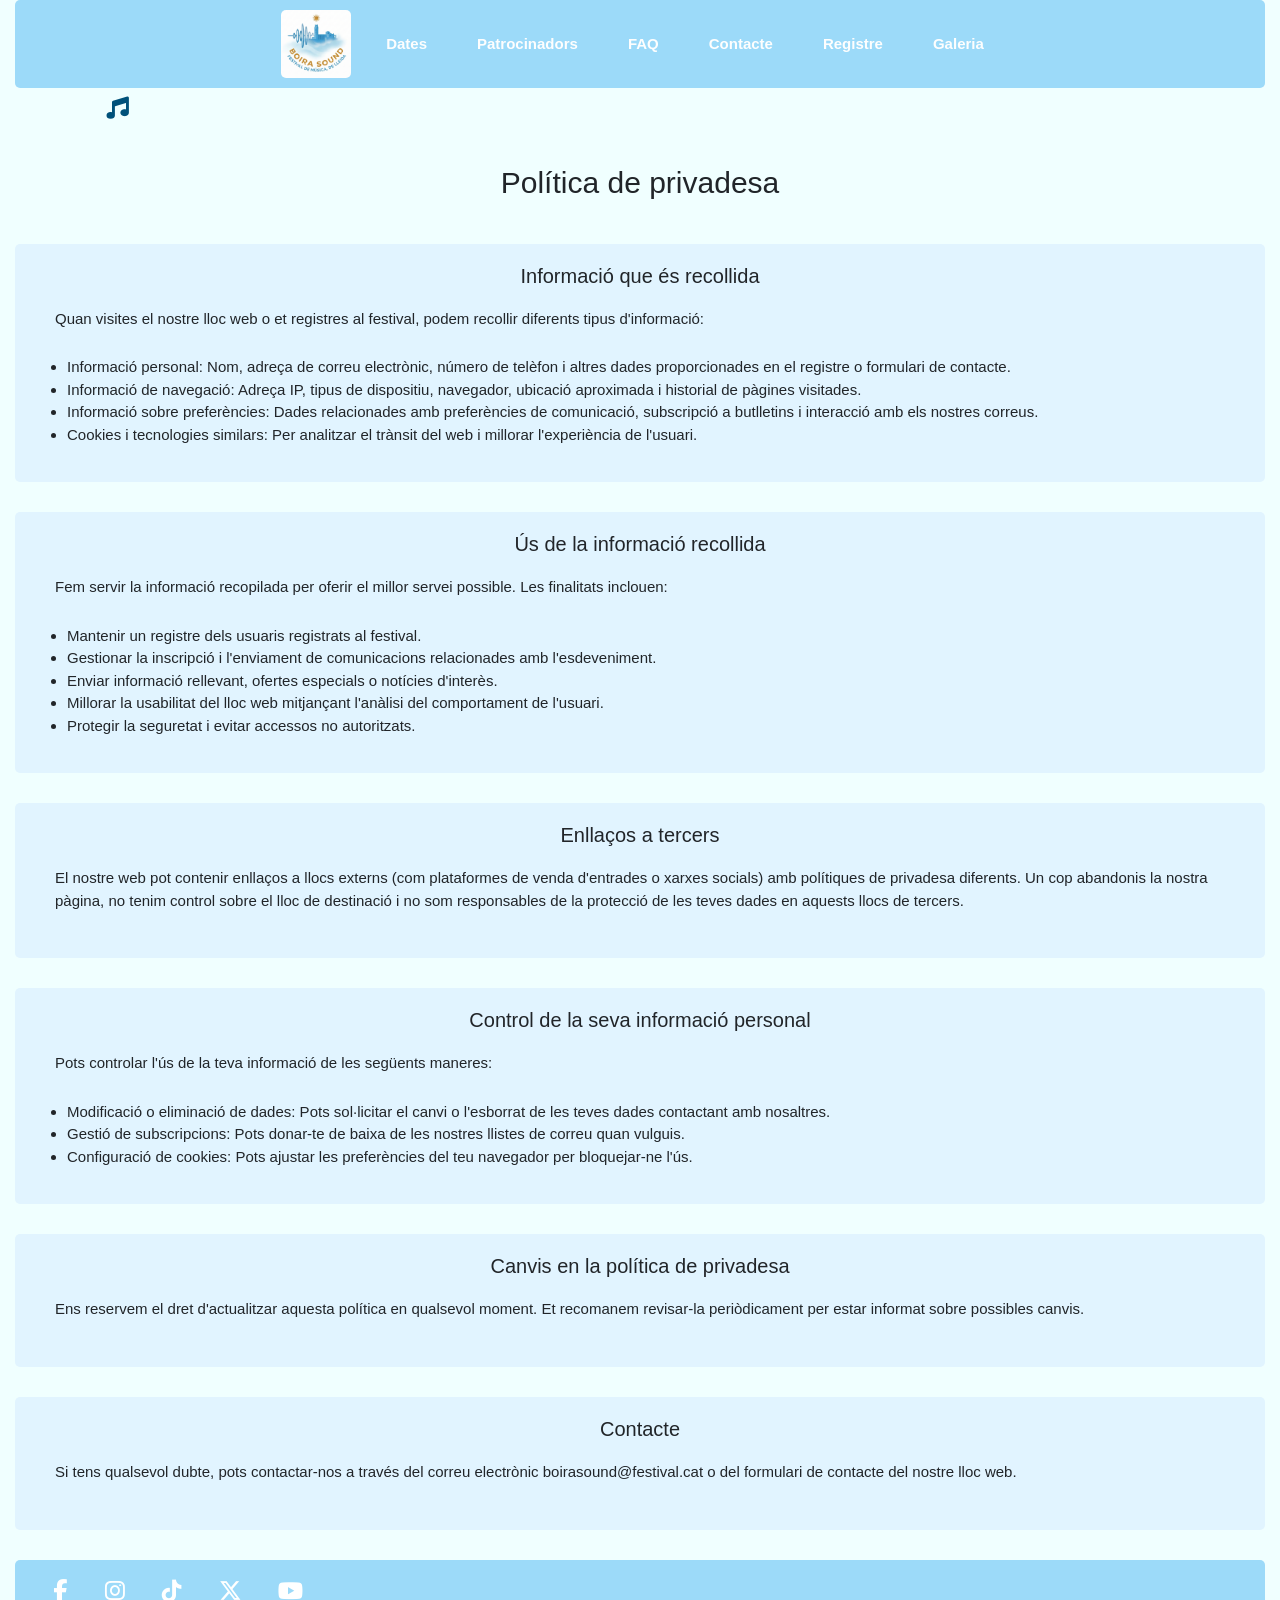
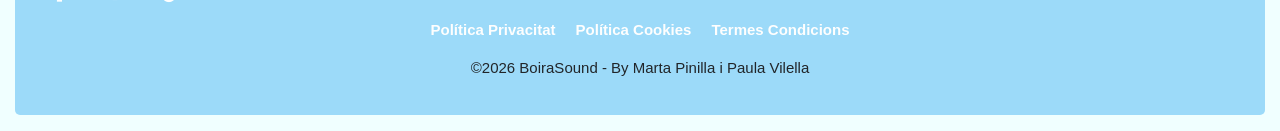
<file: politica_privacitat.html>
<!--Tipus de codi de la fulla-->
<!DOCTYPE html>
<!--Llengua de la web-->
<html lang="ca">
    <!--Part tècnica no visible per a l'usuari.-->
    <head>
        <!--Per a tenir tots el caràcters necessaris per escriure-->
        <meta charset="UTF-8">
        <!--Disseny responsive / adaptable a mobil-->
        <meta name="viewport" content="width=device-width, initial-scale=1.0">
        <!--Títol de la web-->
        <title>BoiraSound</title>
        <!--Enllacem el Bootstrap per organitzar la pàgina-->
        <link href="https://cdn.jsdelivr.net/npm/bootstrap@5.3.5/dist/css/bootstrap.min.css" rel="stylesheet">
        <!--Enllaç amb el full d'estil / css-->
        <link href="./css/style.css" rel="stylesheet">
        <!--Icona que apareix a la pestanya del navegador-->
        <link rel="icon" type="image/png" href="./imatges/favicon.ico">
        <!-- Font Awesome CDN per a les Icones -->
        <link rel="stylesheet" href="https://cdnjs.cloudflare.com/ajax/libs/font-awesome/6.5.2/css/all.min.css">
    </head>
    <!--Les parts de l'explicació de l'estructura estan a l'índex-->
    <body onmousemove="mourenota(event);">
        <i id="notamusical" class="fa-solid fa-music"></i> 
        <header>
            <nav> 
                <input type="checkbox" id="menu-toggle">
                <label class="hamburguesa" for="menu-toggle" id="botoMenu"> <i class="fa-solid fa-bars"></i> </label>
                <ul class="menu"> 
                    <li><a href="index.html" class="logotip"><img src="./imatges/BoiraSound.png" alt="Logotip"></a> </li>
                    <li><a href="index.html#DatesGeneral" class="canvipg">Dates</a></li>
                    <li><a href="index.html#patrocinadors" class="canvipg">Patrocinadors</a></li>
                    <li><a href="FAQ.html" class="canvipg">FAQ</a></li>
                    <li><a href="contacte.html" class="canvipg">Contacte</a></li>
                    <li><a href="registre.html" class="canvipg">Registre</a></li>
                    <li><a href="galeria.html" class="canvipg">Galeria</a></li>
                </ul>
            </nav>
        </header>
        <main>
            <!--Títol a mida del H2-->
            <h2>Política de privadesa</h2>
            <!--Explicació de les polítiques de privadesa. Estan separades amb article de classe politiques que al css definirem el seu estil-->
            <article class="politiques">
                <!--Subtítols a mida del H3-->
                <h3>Informació que és recollida</h3>
                <!--Explicacions a mida de p-->
                <p>Quan visites el nostre lloc web o et registres al festival, podem recollir diferents tipus d'informació:</p>
                <!--Llista amb diferents punts-->
                <ul>
                    <li>Informació personal: Nom, adreça de correu electrònic, número de telèfon i altres dades proporcionades en el registre o formulari de contacte.</li>
                    <li>Informació de navegació: Adreça IP, tipus de dispositiu, navegador, ubicació aproximada i historial de pàgines visitades.</li>
                    <li>Informació sobre preferències: Dades relacionades amb preferències de comunicació, subscripció a butlletins i interacció amb els nostres correus.</li>
                    <li>Cookies i tecnologies similars: Per analitzar el trànsit del web i millorar l'experiència de l'usuari.</li>
                </ul>
            </article>
            <article class="politiques"> 
                <h3>Ús de la informació recollida</h3>
                <p>Fem servir la informació recopilada per oferir el millor servei possible. Les finalitats inclouen:</p>
                <ul>
                    <li>Mantenir un registre dels usuaris registrats al festival.</li>
                    <li>Gestionar la inscripció i l'enviament de comunicacions relacionades amb l'esdeveniment.</li>
                    <li>Enviar informació rellevant, ofertes especials o notícies d'interès.</li>
                    <li>Millorar la usabilitat del lloc web mitjançant l'anàlisi del comportament de l'usuari.</li>
                    <li>Protegir la seguretat i evitar accessos no autoritzats.</li>
                </ul>
            </article>
            <article class="politiques">
                <h3>Enllaços a tercers</h3>
                <p>El nostre web pot contenir enllaços a llocs externs (com plataformes de venda d'entrades o xarxes socials) amb polítiques de privadesa diferents. Un cop abandonis la nostra pàgina, no tenim control sobre el lloc de destinació i no som responsables de la protecció de les teves dades en aquests llocs de tercers.</p>
            </article>
            <article class="politiques">
                <h3>Control de la seva informació personal</h3>
                <p>Pots controlar l'ús de la teva informació de les següents maneres:</p>
                <ul>
                    <li>Modificació o eliminació de dades: Pots sol·licitar el canvi o l'esborrat de les teves dades contactant amb nosaltres.</li>
                    <li>Gestió de subscripcions: Pots donar-te de baixa de les nostres llistes de correu quan vulguis.</li>
                    <li>Configuració de cookies: Pots ajustar les preferències del teu navegador per bloquejar-ne l'ús.</li>
                </ul>
            </article>
            <article class="politiques">
                <h3>Canvis en la política de privadesa</h3>
                <p>Ens reservem el dret d'actualitzar aquesta política en qualsevol moment. Et recomanem revisar-la periòdicament per estar informat sobre possibles canvis.</p>
            </article>
            <article class="politiques">
                <h3>Contacte</h3>
                <p>Si tens qualsevol dubte, pots contactar-nos a través del correu electrònic boirasound@festival.cat o del formulari de contacte del nostre lloc web.</p>
            </article>
        </main>
        <footer>
            <div>
                <a href="https://www.facebook.com/?locale=ca_ES" target="_blank"><i class="fa-brands fa-facebook-f" alt="Facebook"></i></a>
                <a href="https://www.instagram.com/" target="_blank"><i class="fa-brands fa-instagram" alt="Instagram"></i></a>
                <a href="https://www.tiktok.com/es-419/" target="_blank"><i class="fa-brands fa-tiktok" alt="TikTok"></i></a>
                <a href="https://x.com/?lang=ca" target="_blank"><i class="fa-brands fa-x-twitter" alt="Twitter/X"></i></a>
                <a href="https://www.youtube.com/" target="_blank"><i class="fa-brands fa-youtube" alt="YouTube"></i></a>
            </div>
            <ul>
                <li><a href="politica_privacitat.html" class="canvipg">Política Privacitat</a></li>
                <li><a href="politica_cookies.html" class="canvipg">Política Cookies</a></li>
                <li><a href="termes_condicions.html" class="canvipg">Termes Condicions</a></li>
            </ul>
            <p>&copy;2026  BoiraSound  -  By Marta Pinilla i Paula Vilella</p>
        </footer>
        <script src="./js/codi.js"></script>
    </body>
</html>
</file>
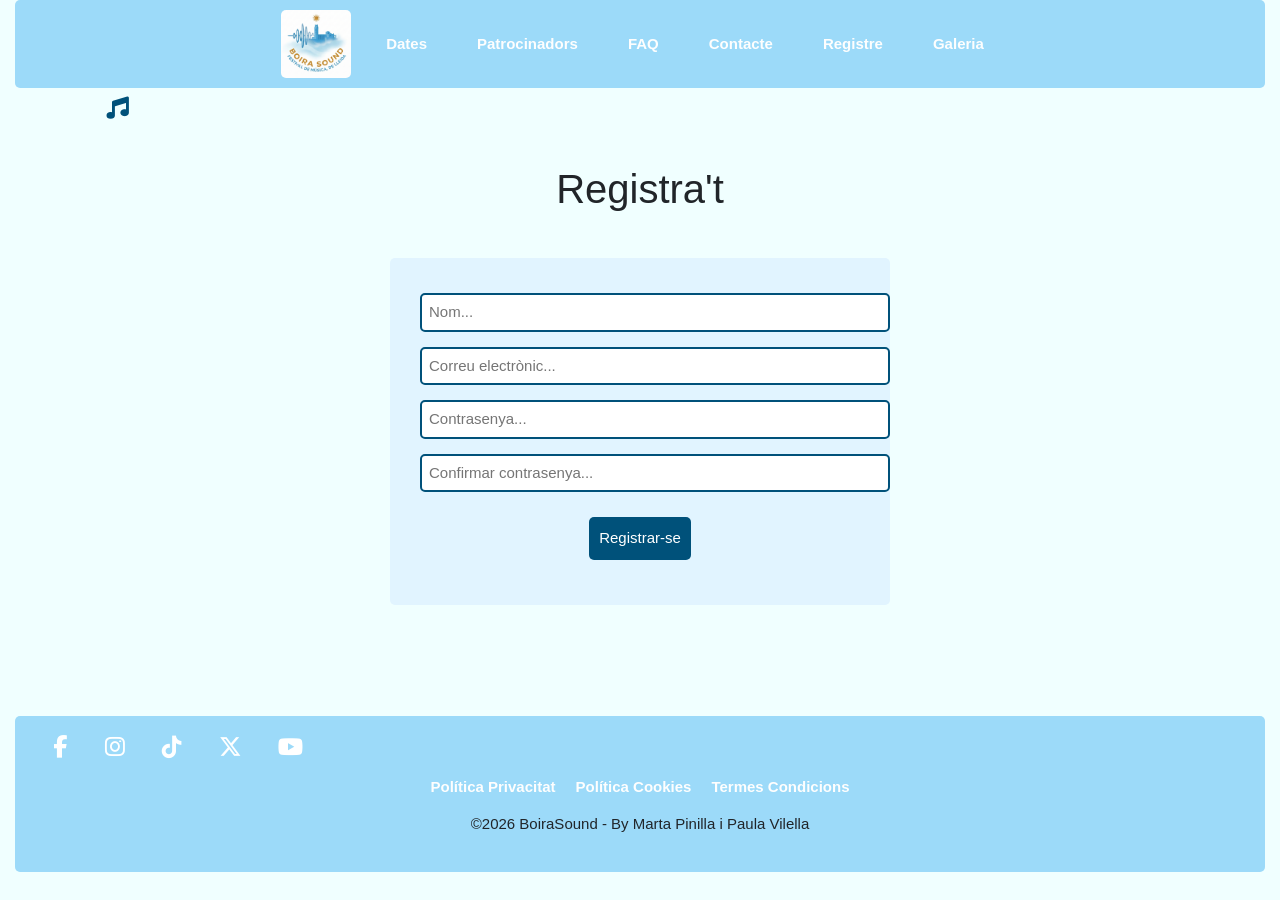
<file: registre.html>
<!--Tipus de codi de la fulla-->
<!DOCTYPE html>
<!--Llengua de la web-->
<html lang="ca">
    <!--Part tècnica no visible per a l'usuari.-->
    <head> 
        <!--Per a tenir tots el caràcters necessaris per escriure-->
        <meta charset="UTF-8">
        <!--Disseny responsive / adaptable a mobil-->
        <meta name="viewport" content="width=device-width, initial-scale=1.0">
        <!--Títol de la web-->
        <title>BoiraSound</title>
        <!--Enllacem el Bootstrap per organitzar la pàgina-->
        <link href="https://cdn.jsdelivr.net/npm/bootstrap@5.3.5/dist/css/bootstrap.min.css" rel="stylesheet">
        <!--Enllaç amb el full d'estil / css-->
        <link href="./css/style.css" rel="stylesheet">
        <!--Icona que apareix a la pestanya del navegador-->
        <link rel="icon" type="image/png" href="./imatges/favicon.ico">
        <!-- Font Awesome CDN per a les Icones -->
        <link rel="stylesheet" href="https://cdnjs.cloudflare.com/ajax/libs/font-awesome/6.5.2/css/all.min.css">
    </head>
    <!--Les parts de l'explicació de l'estructura estan a l'índex-->
    <body onmousemove="mourenota(event);">
        <i id="notamusical" class="fa-solid fa-music"></i> 
        <header>
            <nav> 
                <input type="checkbox" id="menu-toggle">
                <label class="hamburguesa" for="menu-toggle" id="botoMenu"> <i class="fa-solid fa-bars"></i> </label>
                <ul class="menu"> 
                    <li><a href="index.html" class="logotip"><img src="./imatges/BoiraSound.png" alt="Logotip"></a> </li>
                    <li><a href="index.html#DatesGeneral" class="canvipg">Dates</a></li>
                    <li><a href="index.html#patrocinadors" class="canvipg">Patrocinadors</a></li>
                    <li><a href="FAQ.html" class="canvipg">FAQ</a></li>
                    <li><a href="contacte.html" class="canvipg">Contacte</a></li>
                    <li><a href="registre.html" class="canvipg">Registre</a></li>
                    <li><a href="galeria.html" class="canvipg">Galeria</a></li>
                </ul>
            </nav>
        </header>
        <main>
            <section>
                <!--Títol a mida del H1-->
                <h1>Registra't</h1>
            </section>
            <!--Formulari de registre on cada input té el seu propi div per poder separar els contenidors-->
            <div class="container">
            <form>
                <div>
                    <input type="text" id="nom" name="nom" placeholder="Nom..." maxlength="20" required>
                </div>
                <div>
                    <!--Utilitzem 'oninput' per comprovar al js si l'email es vàlid i si la contrasenya i la validació són iguals a temps real-->
                    <input type="email" id="email" name="email" placeholder="Correu electrònic..." oninput="validarCorreu()" maxlength="40" required>
                </div>
                <div>
                    <input type="password" id="contrasenya" name="contrasenya" placeholder="Contrasenya..." maxlength="20" required>
                </div>
                <div>
                    <input type="password" id="confirmarContrasenya" name="confirmar contrasenya" placeholder="Confirmar contrasenya..."  oninput="validarContrasenya()"  maxlength="20" required>
                </div>
                <!--Botó per fer el registre-->
                <section id="botoContacte" >
                <button>Registrar-se</button>
                </section>
            </form>
            </div>
        </main>
        <footer>
            <div>
                <a href="https://www.facebook.com/?locale=ca_ES" target="_blank"><i class="fa-brands fa-facebook-f" alt="Facebook"></i></a>
                <a href="https://www.instagram.com/" target="_blank"><i class="fa-brands fa-instagram" alt="Instagram"></i></a>
                <a href="https://www.tiktok.com/es-419/" target="_blank"><i class="fa-brands fa-tiktok" alt="TikTok"></i></a>
                <a href="https://x.com/?lang=ca" target="_blank"><i class="fa-brands fa-x-twitter" alt="Twitter/X"></i></a>
                <a href="https://www.youtube.com/" target="_blank"><i class="fa-brands fa-youtube" alt="YouTube"></i></a>
            </div>
            <ul>
                <li><a href="politica_privacitat.html" class="canvipg">Política Privacitat</a></li>
                <li><a href="politica_cookies.html" class="canvipg">Política Cookies</a></li>
                <li><a href="termes_condicions.html" class="canvipg">Termes Condicions</a></li>
            </ul>
            <p>&copy;2026  BoiraSound  -  By Marta Pinilla i Paula Vilella</p>
        </footer>
        <script src="./js/codi.js"></script>
    </body>
</html>
</file>
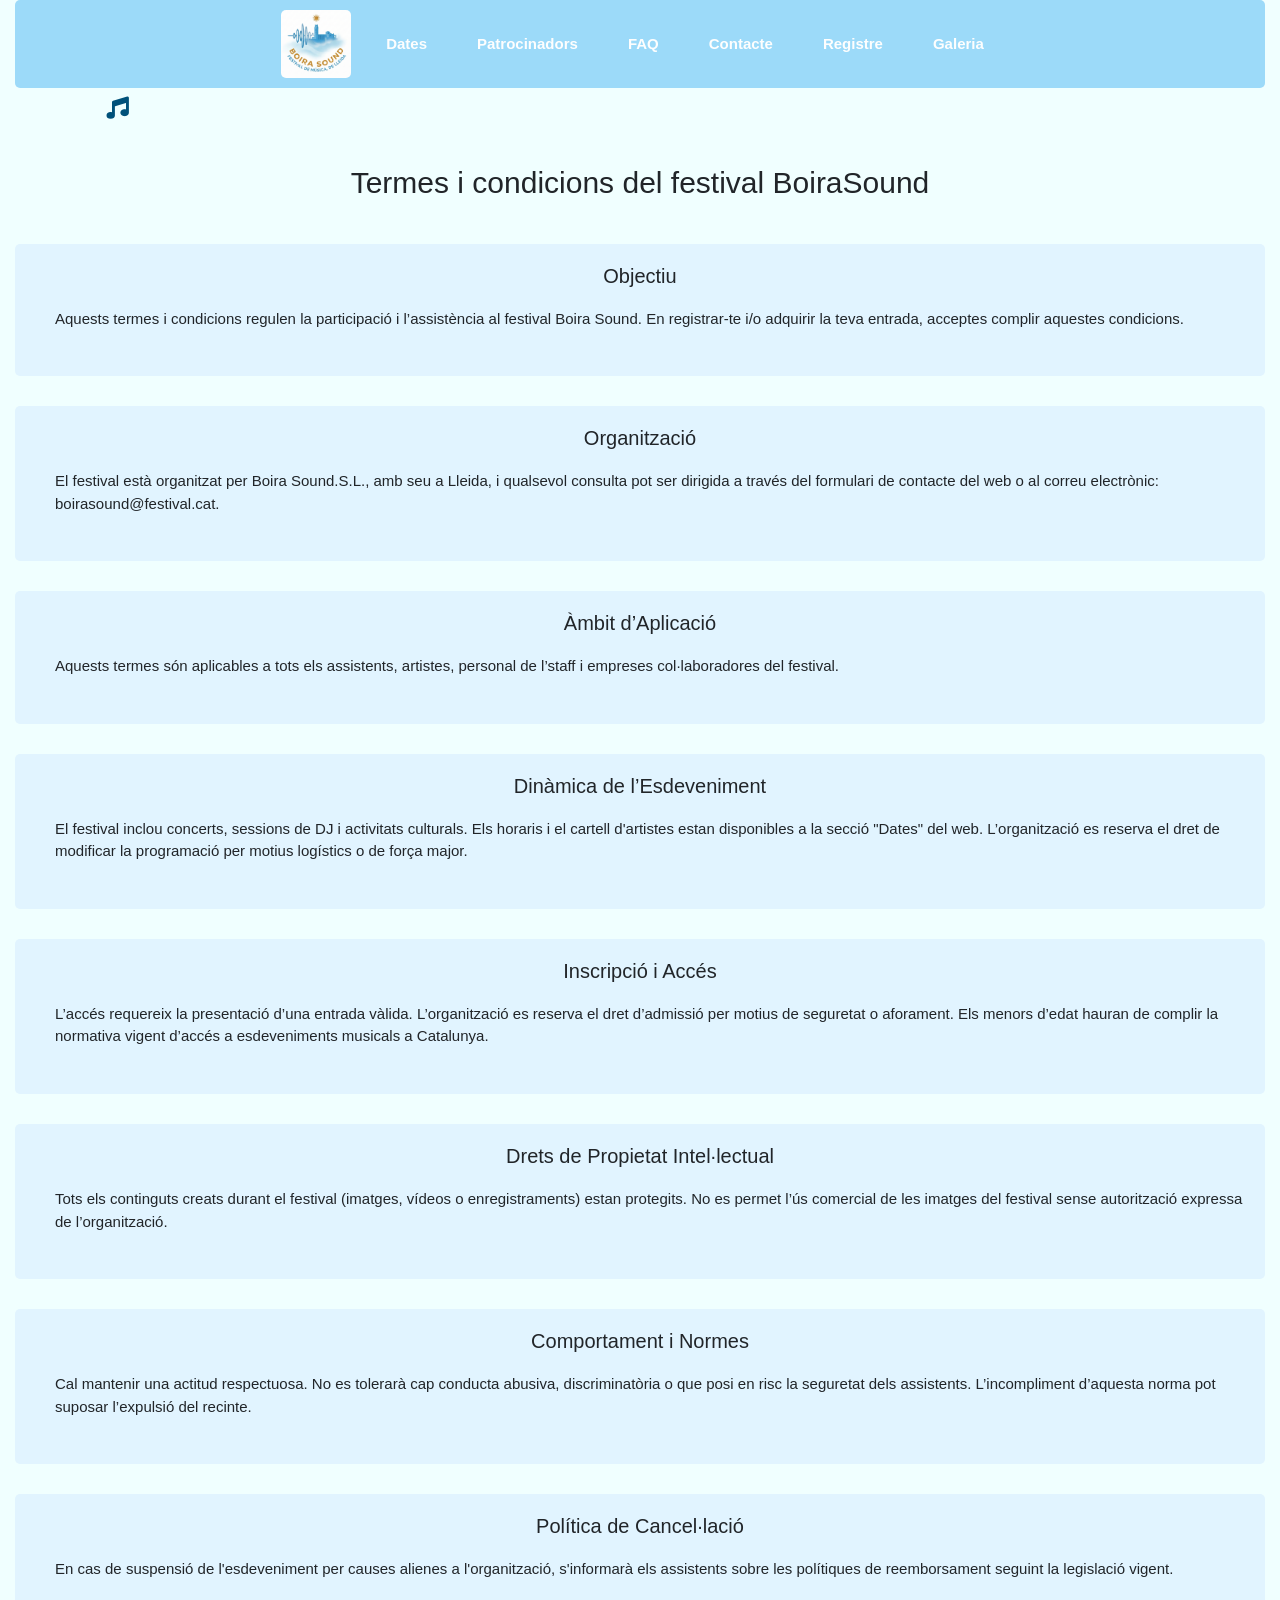
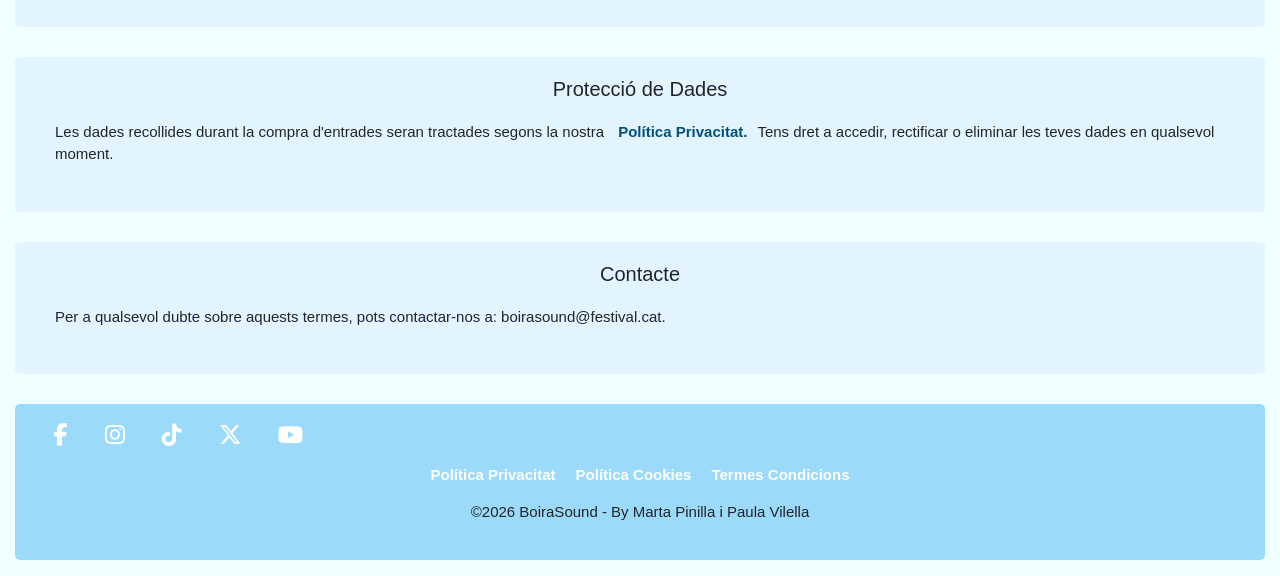
<file: termes_condicions.html>
<!--Tipus de codi de la fulla-->
<!DOCTYPE html>
<!--Llengua de la web-->
<html lang="ca">
    <!--Part tècnica no visible per a l'usuari.-->
    <head>
        <!--Per a tenir tots el caràcters necessaris per escriure-->
        <meta charset="UTF-8">
        <!--Disseny responsive / adaptable a mobil-->
        <meta name="viewport" content="width=device-width, initial-scale=1.0">
        <!--Títol de la web-->
        <title>BoiraSound</title>
        <!--Enllacem el Bootstrap per organitzar la pàgina-->
        <link href="https://cdn.jsdelivr.net/npm/bootstrap@5.3.5/dist/css/bootstrap.min.css" rel="stylesheet">
        <!--Enllaç amb el full d'estil / css-->
        <link href="./css/style.css" rel="stylesheet">
        <!--Icona que apareix a la pestanya del navegador-->
        <link rel="icon" type="image/png" href="./imatges/favicon.ico">
       <!-- Font Awesome CDN per a les Icones -->
        <link rel="stylesheet" href="https://cdnjs.cloudflare.com/ajax/libs/font-awesome/6.5.2/css/all.min.css">
    </head>
    <!--Les parts de l'explicació de l'estructura estan a l'índex-->
    <body onmousemove="mourenota(event);">
        <i id="notamusical" class="fa-solid fa-music"></i> 
        <header>
            <nav> 
                <input type="checkbox" id="menu-toggle">
                <label class="hamburguesa" for="menu-toggle" id="botoMenu"> <i class="fa-solid fa-bars"></i> </label>
                <ul class="menu"> 
                    <li><a href="index.html" class="logotip"><img src="./imatges/BoiraSound.png" alt="Logotip"></a> </li>
                    <li><a href="index.html#DatesGeneral" class="canvipg">Dates</a></li>
                    <li><a href="index.html#patrocinadors" class="canvipg">Patrocinadors</a></li>
                    <li><a href="FAQ.html" class="canvipg">FAQ</a></li>
                    <li><a href="contacte.html" class="canvipg">Contacte</a></li>
                    <li><a href="registre.html" class="canvipg">Registre</a></li>
                    <li><a href="galeria.html" class="canvipg">Galeria</a></li>
                </ul>
            </nav>
        </header>
        <main>
            <!--Títol a mida del H2-->
            <h2>Termes i condicions del festival BoiraSound</h2>
            <!--Explicació dels termes i condicions. Estan separades amb article de classe politiques que al css definirem el seu estil-->
            <article class="politiques">
                <!--Subtítols a mida del H3-->   
                <h3>Objectiu</h3>
                <!--Explicacions a mida de p-->
                <p>Aquests termes i condicions regulen la participació i l’assistència al festival Boira Sound. En registrar-te i/o adquirir la teva entrada, acceptes complir aquestes condicions.
                </p>
            </article>
            <article class="politiques"> 
                <h3>Organització</h3>
                <p>El festival està organitzat per Boira Sound.S.L., amb seu a Lleida, i qualsevol consulta pot ser dirigida a través del formulari de contacte del web o al correu electrònic: boirasound@festival.cat.</p>
            </article>
            <article class="politiques">    
                <h3>Àmbit d’Aplicació</h3>
                <p>Aquests termes són aplicables a tots els assistents, artistes, personal de l’staff i empreses col·laboradores del festival.
                </p>
            </article> 
            <article class="politiques">
                <h3>Dinàmica de l’Esdeveniment</h3>
                <p>El festival inclou concerts, sessions de DJ i activitats culturals. Els horaris i el cartell d'artistes estan disponibles a la secció "Dates" del web. L’organització es reserva el dret de modificar la programació per motius logístics o de força major.</p>
            </article>
            <article class="politiques">
                <h3>Inscripció i Accés</h3>
                <p>L’accés requereix la presentació d’una entrada vàlida. L’organització es reserva el dret d’admissió per motius de seguretat o aforament. Els menors d’edat hauran de complir la normativa vigent d’accés a esdeveniments musicals a Catalunya.</p>
            </article>
            <article class="politiques">
                <h3>Drets de Propietat Intel·lectual</h3>
                <p>Tots els continguts creats durant el festival (imatges, vídeos o enregistraments) estan protegits. No es permet l’ús comercial de les imatges del festival sense autorització expressa de l’organització.</p>
            </article>
            <article class="politiques">
                <h3>Comportament i Normes</h3>
                <p>Cal mantenir una actitud respectuosa. No es tolerarà cap conducta abusiva, discriminatòria o que posi en risc la seguretat dels assistents. L’incompliment d’aquesta norma pot suposar l’expulsió del recinte.</p>
            </article>
            <article class="politiques">
                <h3>Política de Cancel·lació</h3>
                <p>En cas de suspensió de l'esdeveniment per causes alienes a l'organització, s'informarà els assistents sobre les polítiques de reemborsament seguint la legislació vigent.</p>
            </article>
            <article class="politiques">
                <h3>Protecció de Dades</h3>
                <!--Enllaçat amb la nostra pàgina de política de privacitat-->
                <p>Les dades recollides durant la compra d'entrades seran tractades segons la nostra <a href="politica_privacitat.html">Política Privacitat.</a>Tens dret a accedir, rectificar o eliminar les teves dades en qualsevol moment.</p>
            </article>
            <article class="politiques">
                <h3>Contacte</h3>
                <p>Per a qualsevol dubte sobre aquests termes, pots contactar-nos a: boirasound@festival.cat.</p>
            </article>
        </main>
        <footer>
            <div>
                <a href="https://www.facebook.com/?locale=ca_ES" target="_blank"><i class="fa-brands fa-facebook-f" alt="Facebook"></i></a>
                <a href="https://www.instagram.com/" target="_blank"><i class="fa-brands fa-instagram" alt="Instagram"></i></a>
                <a href="https://www.tiktok.com/es-419/" target="_blank"><i class="fa-brands fa-tiktok" alt="TikTok"></i></a>
                <a href="https://x.com/?lang=ca" target="_blank"><i class="fa-brands fa-x-twitter" alt="Twitter/X"></i></a>
                <a href="https://www.youtube.com/" target="_blank"><i class="fa-brands fa-youtube" alt="YouTube"></i></a>
            </div>
            <ul>
                <li><a href="politica_privacitat.html" class="canvipg">Política Privacitat</a></li>
                <li><a href="politica_cookies.html" class="canvipg">Política Cookies</a></li>
                <li><a href="termes_condicions.html" class="canvipg">Termes Condicions</a></li>
            </ul>
            <p>&copy;2026  BoiraSound  -  By Marta Pinilla i Paula Vilella</p>
        </footer>
        <script src="./js/codi.js"></script>
    </body>
</html>
</file>
<file: css/style.css>
/* El CSS està organitzat de la següent manera: part general de la web, índex, FAQ i patrocinadors, registre i formularis, contacte, polítiques, galeria, configuració per a mòbils  */
/* El CSS és la part on es configura tot allò visual de la pàgina web com són separacions, colors, tipus de texts, mides, animacions, etc. de tots els arxius HTML del Boirasound */


/* Part general de la web */
    body{ /* Definim l'estil de la pàgina general: color de fons, fonts de text, mida. */
        background-color:azure;
        font-family: Arial, Helvetica, sans-serif;
        font-size: 15px;
        /* Definim els marges generals de la pàgina web */
        margin: 15px;
        padding-top: 125px;
    }


    /* Navegador */
    nav{ /* Definim l'estil de la caixa del navegador general blau amb cantonades arrodonides */
        background-color: rgb(156, 218, 249);
        border-radius: 5px;
        position: fixed;
        top: 0px;
        left: 15px;
        right: 15px;
        z-index: 1000; /*Perquè la barra de navegació sempre estigui per sobre dels altres elements*/
    }   

    nav ul{ 
    /* L'estil de la llista perquè no surti el predeterminat: li diem que no tingui estil i definim els marges */
        list-style-type: none;
        padding: 0px 0;
        margin: 0;
        width: 100%;
        /* Afegim un display flex per poder alinear horitzontalment i un align-items per centrar les coses verticalment */
        display: flex;
        justify-content: center;
        align-items: center;
        /* Perquè la pàgina sigui responsive afegim un flex-wrap que fa que els elements baixin al acabar l'espai de pantalla */
        flex-wrap: wrap;
    }

    nav .canvipg{ /* Hem creat una classe de text per al navegador perquè no afecti a la fotografia d'aquest */
        margin:0 15px;
        padding: 10px;
        display: inline-block;
    }
    
    nav ul li a {
        display: flex;
        justify-content: center; /* Centra la imatge horitzontalment */
        align-items: center;     /* Centra la imatge verticalment */
    }
    
    nav ul li a img{ /* Perquè la imatge quedi com volem li definim l'amplada màxima amb el height auto perquè sigui proporcional */
        max-width: 70px;
        height: auto;
        display: block; /* Li diem que tingui un comportament de bloc per poder centrar-ho bé. */
        border-radius: 5px;
        margin: 0 auto;
    }


    /* Enllaços */
    a{ /* Per als enllaços definim un estil general, si algun que el volem diferent, canviem específicament aquell. */
        color: rgb(254, 254, 254);
        text-decoration: none;
        font-weight: bold;
        padding: 10px;
        border-radius: 5px; /* En el cas dels enllaços que tenen un hover aquest tindrà els cantons arrodonits */
    }

    .politiques a{ /*perquè els links de les pàgines de les polítiques es vegin*/
        color: rgb(0, 81, 122);
    }


    /* Text */
    h1{ /* Apliquem les propietats que volem que tingui cada tipus de text */
        text-align: center;
        font-size: 40px;
        padding-bottom: 1%;
    }

    h2{
        text-align: center;
        font-size: 30px;
        padding-bottom: 1%;
        padding-top: 2%;
    }

    h3{
        text-align: center;
        font-size: 20px;
        padding-bottom: 1%;
    }

    p{
        text-align: center;
        padding-bottom: 3%;
    }


    /* Icones */
    i{
        transform: scale(1.5); /*per posar-les a l'escala que les volem*/
        margin: 0 10px 0 10px;
        color:rgb(255, 255, 255);
    }

    #xxss i{ /*per a les icones de la pàgina de contacta'ns*/
        margin: 10px;
        color: rgb(0, 157, 255);
    }

    #notamusical{ /*definim com ha de ser la nota musical que segueix el cursor, el color, la posició fixa perquè ens segueixi tot i fer el scroll, l'index z perquè surti per damunt de tot i ponter event none perquè no interactui al passar per damunt d'aquesta icona*/
        color: rgb(0, 81, 122);
        position:fixed;
        z-index: 9000;
        pointer-events: none;
    }


    /* Seccions */
    section{ /* afegim padding i margin perquè visualment quedi més bonic*/
        padding: 10px 5px 10px 5px;
        margin: 15px 0 15px 0;
    }


    /* Articles */
    article{ 
        background-color: rgb(225, 244, 255); /*canviem el color de fons perquè es diferenciï bé*/
        padding: 20px;
        margin: auto;
        border-radius: 5px;
    }


    /* Botons */
    button{ /* Per als botons definim que tinguin una posició relativa envers el contenidor que els conté, definim els colors, les vores i les separacions */
        position: relative;
        background-color: rgb(0, 81, 122);
        color: white;
        border: none;
        border-radius: 5px;
        padding: 10px;
        margin-bottom: 15px;
    }
    
    #botoContacte{ /* Finalment, per al botó de contacte hem hagut de fer a part un text-align center perquè quedés centrat a la pàgina web */
        text-align: center;
    }


    /* Efectes amb Hover i Active*/
    .imgDestacades:hover{ /* L'efecte per quan passes per damunt el ratolí */
        transform: scale(1.05);
    }

    .logotip:hover{ /* apliquem al logotip del BoiraSound una ombra i el fem més gran, quan el ratolí està a sobre*/
        filter: drop-shadow(5px 5px 10px rgb(255, 255, 255));
        transform: scale(1.1);
    }

    i:hover{ /* Fem un efecte per a les icones*/
        color: rgb(0, 157, 255);
        transform: scale(1.9);
        cursor: pointer;
    }

    #xxss i:hover{ /*per a les icones de la pàgina de contacta'ns*/
        color:  rgb(0, 81, 122);
    }

    .canvipg:hover{ /* L'efecte en interactuar amb els enllaços */
        /* Fem servir hover perquè interactuï l'enllaç quan es passa el ratolí per damunt */
        background-color: rgb(255, 255, 255);
        color: rgb(0, 157, 255);
        transform: scale(1.2);
    }

    .col-md-3:hover .carta ,.col-md-4:hover .carta{ /*efecte que simula una carta que gira, per això utilitzem el rotateY*/
        transform: rotateY(180deg);
    }

    button:hover{ /* Quan el ratolí passi per damunt del botó canviarà l'opacitat al 80% i el cursor passarà a ser un pointer */
        opacity: 80%;
        cursor: pointer;
        transform: scale(1.2);
    }

    button:active { /* En canvi, quan l'usuari cliqui el botó farà un efecte de disminució en prémer. */
        transform: scale(0.8); /* Efecte de prémer */
    }
    

    /* Footer */
    footer{ /* L'apartat del footer és semblant al de navegació. Creem la caixa del footer */
        background-color: rgb(156, 218, 249);
        border-radius: 5px;
        place-items: center;
        padding: 20px;
        padding-bottom: 0;
    }

    footer ul{ /* Decidim com volem que la llista sigui en línia i sense estil de llista, tot centrat al mig; també ho apliquem a l'id xarxes socials que està dins de l'apartat Contacte */
        list-style-type: none;
        margin: 7px 15px 5px 15px;
        padding: 10px;
        display: flex;
        justify-content: center;
    }

/* Índex */
    /*Pop up d'alerta a l'obrir la pàgina*/
    .alerta {
        display: flex;
        position: fixed;
        left: 0; 
        top: 0;
        z-index: 1000; /*perquè surti per sobre de tot el contingut de la web*/
        width: 100%; 
        height: 100%;
        background-color: rgba(3, 46, 67, 0.5); /* Fons fosc darrere */
        justify-content: center;
        align-items: center;
    }

    .contingutAlerta { /*definim el color de fons, el de la lletra, la alineació i els marges del pop up que surt a l'entrar a la pàgina*/
        background-color:  rgb(156, 218, 249); 
        color: rgb(0, 81, 122);              
        padding: 20px;
        border-radius: 10px;
        text-align: center;
        font-weight: bold;
    }


    /* Secció hero */
    #inici { /* Ho posem amb posició relativa al divisor anterior amb una alçada de 400px i tot centrat */
        position: relative;
        height: 400px;
        place-items: center;
        align-items: center;
        text-align: center;
    }

    #inici img{ /* En posició absoluta, és a dir comptant des del 0,0 de la pantalla, que no tingui ni dreta ni alt i que ho ocupi tot per després poder posar el text damunt de la imatge */
        position: absolute;
        top: 0%;
        left: 0%;
        width: 100%;
        height: 100%;
        filter: grayscale(30%); /*afegim un filtre de grisos*/
        object-fit: cover; /* Això fa que no es deformi la imatge */
        border-radius: 5px;
    }

    #inici div{ /* Ho posem amb posició relativa al divisor anterior amb un fons blau transparent */
        background-color: rgb(225, 244, 255,0.7);
        position: relative;
        padding: 20px;
        margin-top: 80px; /* Com volem que estigui al centre i l'alt de la imatge és de 400px i la caixa és de 240px, posem un margin-top de 80px */
        border-radius: 5px;
    }


    /* Dates */    
    #dates p{ /* El paràgraf de dates el volem justificat */
        text-align: justify;
    }
 
    /* Itinerari de l'esdeveniment */
    .table td{/* Fem una taula per als esdeveniments */
        /* Definim les vores de les cel·les i que estigui alineat al centre */
        background-color:rgb(225, 244, 255);
        border: 0.5px solid grey;/* Gruix i color de les línies de la taula */
        text-align: center;
    }

    .table th {
        /* Definim les vores de les cel·les i que estigui alineat al centre */
        background-color: rgb(183, 226, 247);
        border: 0.5px solid grey;/* Gruix i color de les línies de la taula */
        text-align: center;
    }

    .table-light th{ /* Solament en la fila principal li canviem el color */
        background-color: rgb(0, 81, 122);
        color:white; /*canviem el color de text solament a la fila principal*/
    }


/* FAQ i Patrocinadors*/
    .carta{ /*classe per a cada targeta de pregunta-resposta*/
        position: relative;
        width: 100%;
        height: 250px;
        text-align: center;
        transition: transform 0.8s;    /* velocitat del gir */
        transform-style: preserve-3d; 
        cursor: pointer; /*perquè es vegi que es produeix un efecte*/
    }

    .col-md-3, .col-md-4{ /*definim la perspectiva i el marge inferior que tenen les nostres columnes*/
        perspective: 1000px;
        margin-bottom: 30px;
    }

    .caraDavant, .caraDarrera, .caraDavantPatro, .caraDarreraPatro{ /*perquè tots els efectes de carta de gir tinguin les mateixes característiques*/
        position: absolute;
        top: 0;
        left: 0;
        width: 100%;
        height: 100%;
        backface-visibility: hidden;   /* amaga la part del darrere quan no està visible*/
        display: flex;
        align-items: center;
        justify-content: center;
        padding: 15px;
        border-radius: 5px;
        border: rgb(0, 81, 122) solid 3px;
        box-sizing: border-box;       
    }

    .caraDavant { /*el color de fons i el de la lletra per quan la carta no està girada*/
        background-color: rgb(225, 244, 255);
        color: rgb(0, 81, 122);
    }

    .caraDarrera { /*el color de fons i el de la lletra per quan la carta està girada, juntament amb la transformació*/
        background-color: rgb(156, 218, 249);
        color: #333;
        transform: rotateY(180deg) 
    }

    .caraDavantPatro {/*definim els colors per a la part de davant de les cartes de patrocini*/
        background-color: rgb(255, 255, 255);
        color: rgb(0, 81, 122);
    }

    .caraDarreraPatro { /*definim el color de fons, la lletra, la rotació i la alineació per a la part de davant de les cartes de patrocini*/
        background-color: rgb(156, 218, 249);
        color: #333;
        transform: rotateY(180deg);
        flex-direction: column;    /* això posa els elements un damunt de l'altre */
        font-weight: bold;
    }

    .caraDavantPatro img{ /* Definim la mida de les imatges */
        width: 100%;
        height: 100%;
        border-radius: 5px;
        object-fit: contain;
    }

    
/* Registre i formularis */
    form{ /* Per als formularis definim el fons, tot centrat i amb una amplada mínima de 200px perquè no es xafi el disseny d'aquest i una màxima de 500 px perquè en ordinador no ocupi tot l'ample */
        background-color: rgb(225, 244, 255);
        place-items: center;
        padding: 20px 15px 5px;
        border-radius: 5px;
        margin:0 auto 10% ;
        min-width: 200px;
        max-width: 500px;
    }

    form div{ /* Els divisors de formularis els separem per diferenciar les diferents caselles amb una vora blava de 2 píxels */
        background-color: white;
        margin: 15px;
        padding: 5px;
        border-radius: 5px;
        border: 2px solid  rgb(0, 81, 122);
        width: 100%;
    }

    form input{ /* Definim que l'input no tingui vora i que tingui una amplada del 99% */
    border: none;
    min-width: 99%;
    }


/* Contacte */
    #general-contacte{ /* Fem una graella per la part dels contacte */
        display: grid;
        gap: 20px;
        grid-template-columns: repeat(auto-fit, minmax(300px, 1fr));
    }

    #mapa{ /* Definim l'apartat del mapa amb una amplada del 100% */
        width: 100%;
        padding: 0;
    }

    #mapa p{ /* En aquesta part exclusivament volem que el text estigui més junt */
    margin: auto;
    }

    #mapa iframe{ /* L'enllaç del mapa de Google Maps volem que tingui un padding del 5% per costat i una amplada del 100% */
        width: 100%;
        padding: 0 5% 0 5%;    
    }

    /* Formulari de missatge */
    #form-missatge{ /* Definim l'apartat del formulari, el fons i una vora blava de 2px */
        background-color: transparent;
        border: rgb(0, 81, 122) solid 2px;
    }

    #missatge{ /* Definim el 100% del divisor dins del seu contenidor */
        width: 100%;
    }

    #missatge form{ /* Perquè el formulari no estigui enganxat a la vora posem un width del 90% */
        margin:0 auto;
        width: 90%;
    }

    textarea{ /* Definim la textarea per l'apartat de missatges */
        font-family: Arial, Helvetica, sans-serif;
        min-width: 195px;
        height: 255px;
        border: none;
    }


/* Polítiques */
    .politiques{/* Definim els marges de les pàgines de polítiques */
        margin-top:30px;
        margin-bottom: 30px;
        padding: 20px;
    }

    .politiques p{ /*redefinim els marges per al text*/
        text-align: left;
        margin-left: 20px;
        padding-bottom: 10px;
    }


/*Galeria*/
    /*Imatges destacades*/
    .imgDestacades{ /*perquè ocupin el màxim d'ample possible i les cantonades arrodonides*/
        width: 100%;
        border-radius: 10px;    
    }

    .imgPetita{ /*característiques per quan no s'ha clicat a la imatge*/
        cursor: pointer; /*perquè surti el cursor com un pointer perquè l'usuari sàpigui que es pot clicar*/
        transition: transform 0.3s ease; /*els segons de la transformació*/
    }

   .imgPetita.gran { /*característiques per quan s'ha fet clic a la imatge*/
    position: relative; /*perquè no estigui en un punt fix*/
    top: 50%;
    left: 50%;
    transform: translate(-50%, -60%) scale(1.2); /*perquè la imatge es recol·loqui i es faci més gran*/
   
    box-shadow: 0 0 0 100vmax rgba(3, 46, 67, 0.7); /*perquè la resta de l'app quedi amb una capa d'opacitat i destaqui més la imatge */
}

    /* Si una columna conté una imatge amb la classe .gran, pugem el z-index de tota la columna */
    /*El :has() és un selector de CSS que et permet aplicar estils a un element en funció del que té a dins o dels elements que el segueixen, sense importar quins estils té el seu pare*/
    .col-md-4:has(.imgPetita.gran) {
        position: relative;
        z-index: 2500; /*perquè quedi per sobre de tot*/
    }

    .rowimgDestacades{ /*característiques de les columnes del Bootstrap*/
        display: flex;
    }
    
    .rowimgDestacades div{
        padding: 10px;
    }
    
    
    /* Slider */
    /* Com ho hem donat a classe diverses vegades, ens ha semblat interessant per a la web fer un slider tot i que no se'ns demana; així fa l'efecte d'una web d'un festival més real */
    .filaGaleria{ /* Li posem una amplada del 70% perquè les imatges no siguin tan grans */
    width: 70%;
    height: auto;
    overflow: hidden; /* Això defineix que les imatges estiguin juntes sense separació entre elles */
    margin: auto;
    text-align: center;
    filter: grayscale(30%);
    }

    .filaGaleria ul{ /* Definim que estiguin una al costat de l'altra amb una amplada del 400% per a dividir la llista en dos */
        display: flex;
        padding: 0;
        width: 400%;
        /* Fem una animació amb nom "slidergaleria" per definir els segons, que sigui lineal i es repeteixi de forma infinita */
        animation: slidergaleria 40s infinite linear;
        animation-direction: alternate;
    }

    .filaGaleria li{ /* Definim que la llista no tingui estil */
        width: 100%;
        list-style: none;
    }

    .filaGaleria img{ /* Definim la mida de les imatges i display block perquè no es deformin */
        width: 100%;
        height: auto;
        border-radius:5px;
        display: block;
    }

    @keyframes slidergaleria{ /* Aquesta part indica dins la duració de temps de 30 segons el percentatge de quedar-se quiet i el de canviar */
        0%{
            margin-left:0%;
        } 
        20%{
            margin-left: 0%;
        }
        25%{
            margin-left: -100%;
        }
        45%{
            margin-left: -100%;
        }
        50%{
            margin-left: -200%;
        }
        70%{
            margin-left: -200%;
        }
        75%{
            margin-left: -300%;
        }
        100%{
            margin-left: -300%;
        }
    }
    


    /* 1. Amaguem el botó hamburguesa per defecte (PC) */
    .hamburguesa {
        display: none;
        width: 30px;
        height: 25px;
        background: transparent;
        border: none;
        cursor: pointer;
        margin: 15px;
    }

    #menu-toggle{
        display: none;
    }

    /* 2. Configuració per a mòbils (més petits de 768px) */
    @media (max-width: 768px) {
        .menu { /*característiques per al menú: alineació del text, color de fons, posició i marges*/
            list-style: none;
            display: none;
            flex-direction: column;
            width: 100%;
            background: rgba(0, 81, 122,0.9);
            padding: 15px;
            position: absolute;
            top: 60px;
            left: 0;
        }

        .menu li { /*perquè els links de la navegació estiguin centrats i amb espai entre ells*/
            text-align: center;
            padding: 10px 0;
        }

        .hamburguesa {
            display: block;
        }

        #menu-toggle:checked + .hamburguesa + .menu { /*com volem que es mostri quan l'usuari a clicat al menú d'hamburguesa*/
            display: flex;
        }

        footer ul{ /*característiques de la llista del footer amb els enllaços*/
            display: flex;
            flex-direction: column;
            align-items:center;
        }

        footer ul li{ /*perquè hi hagi separació entre els links*/
            margin: 10px;
        }

        body{ /*perquè no es vegi tan espai quan està amb la pantalla més petita*/
            padding-top: 50px;
        }

        .filaGaleria{ /*perquè ocupi el màxim d'ample possible*/
            width: 100%;
        }

        article{ /*canviem el padding perquè sigui millor visualment*/
            padding-top: 10px;
            padding-bottom: 10px;
        }
        
        article h2{
            margin: 10px;
        }

        .table{ /*fem més petita la taula perquè es vegi bé*/
            scale: 0.9;
        }

        .imgPetita.gran { /*fem les adaptacions perquè les imatges ampliades es vegin bé, canviant la seva posició, el translate i l'escala*/
        position: relative;
        transform: translate(-50%, -50%) scale(1.1); /* Corregit el translate perquè quedi ben centrat */
        }

        #form-missatge{ /*fem que hi hagi una mica mes de separació per una coherència visual*/
            padding-bottom: 15px;
        }

        #notamusical { /*amaguem completament la nota musical en pantalles mòbils */
            display: none;
        }
}
</file>
